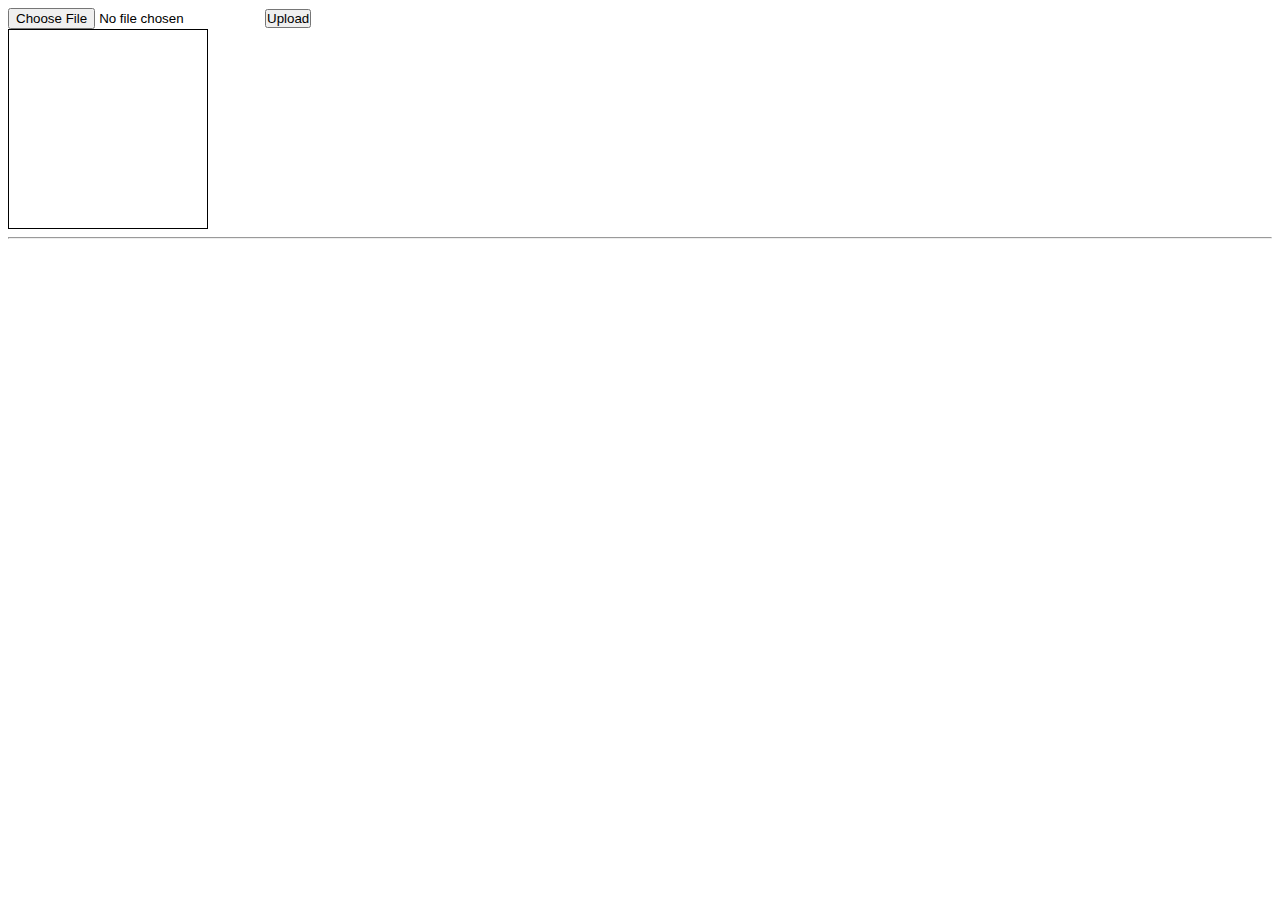
<file: kml.html>
<!DOCTYPE html>
<html lang="en">
    <head>
        <meta charset="UTF-8" />
        <meta http-equiv="X-UA-Compatible" content="IE=edge" />
        <meta name="viewport" content="width=device-width, initial-scale=1.0" />
        <title>Document</title>
        <style>
            * {
                box-sizing: border-box;
                padding: 0;
            }

            #droptarget.ondrop::after {
                content: "drag and drop";

                box-sizing: border-box;
                display: flex;
                justify-content: center;
                align-items: center;
                margin: 4px;
                background-color: pink;
                width: calc(100% - 8px);
                height: calc(100% - 8px);
                border: 2px dashed black;
            }
        </style>
        <script type="text/javascript" src="readfile.js" defer="defer"></script>
    </head>
    <body>
        <input
            type="file"
            id="fileUpload"
            onchange="readFile(uploadInput.files)"
        />

        <input
            type="button"
            id="upload"
            value="Upload"
            onclick="readFile(uploadInput.files)"
        />

        <div
            id="droptarget"
            style="width: 200px; height: 200px; border: 1px solid black"
        ></div>

        <hr />

        <div id="dvCSV"></div>
    </body>
</html>
</file>
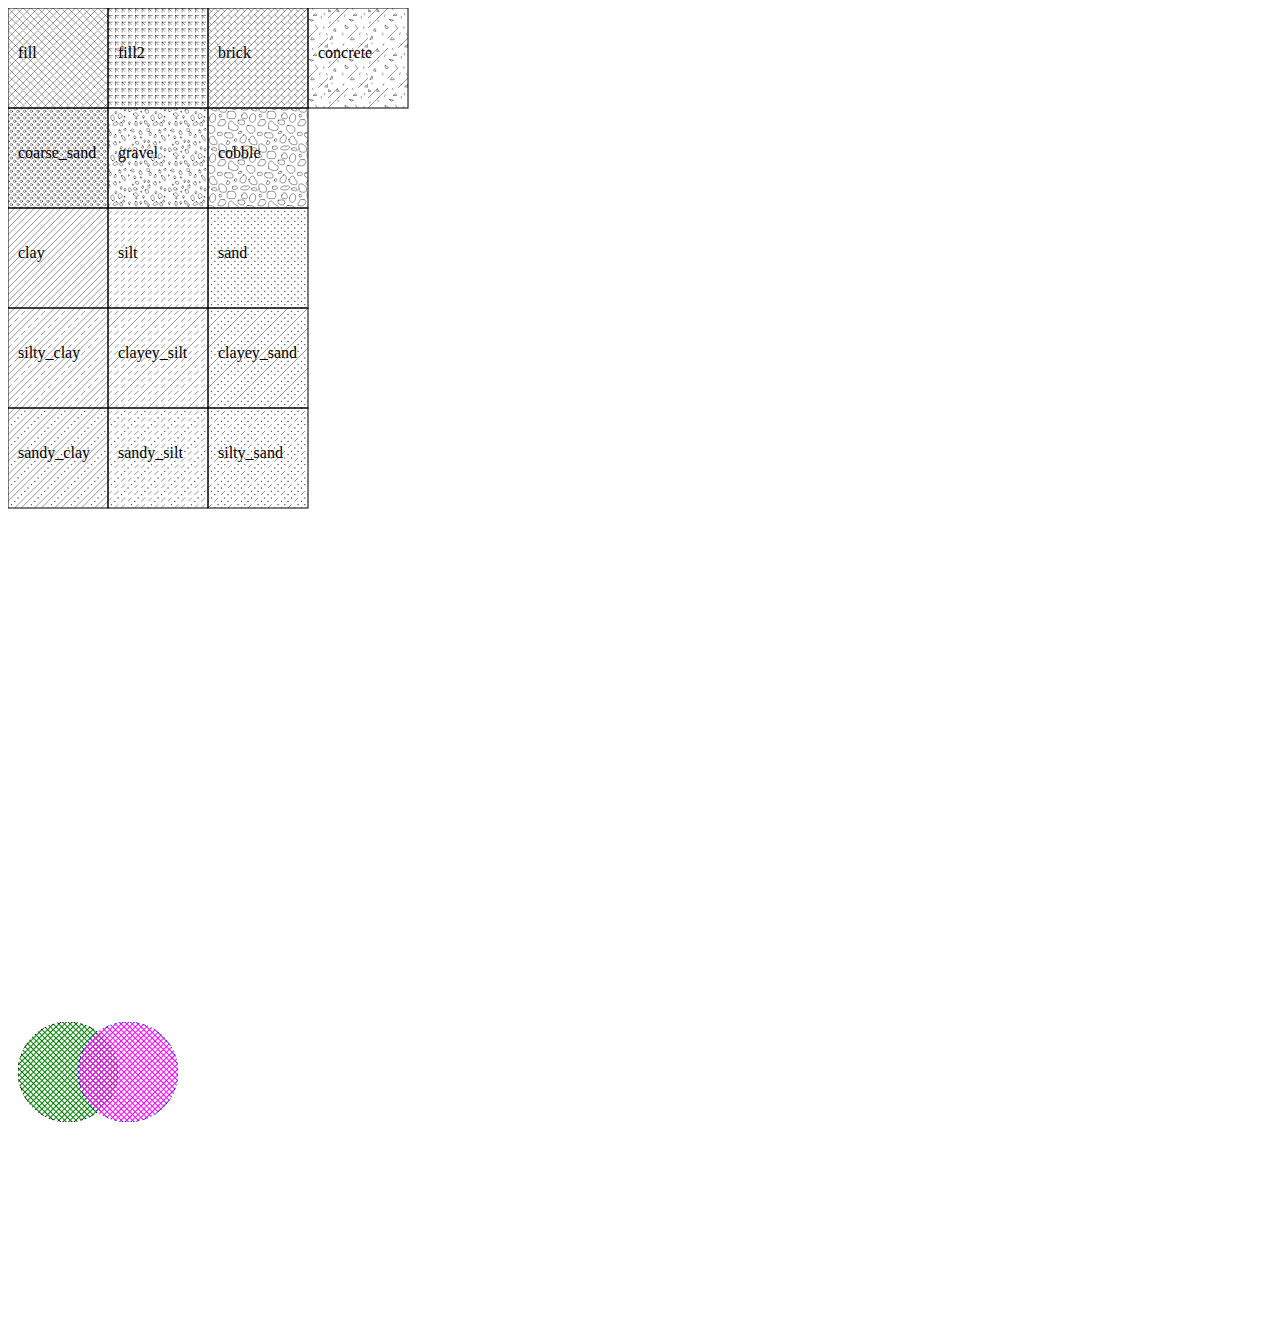
<file: svgPattern.html>
<!DOCTYPE html>
<html>
<body>

<svg width="1000" height="1000">
        <defs>
            <pattern id="fill" 
				x="0" y="0" width="15" height="15" 
				viewbox='0 0 20 20' patternUnits="userSpaceOnUse" 
				stroke-linecap="square" stroke-width="0.5" stroke="#000" fill='none' stroke-linejoin="round">
                <path d="M10,0L0,10L10,20L20,10Z M20,20L0,0 M20,0L0,20"/>
            </pattern>
            <pattern id="fill_2" 
				x="0" y="0" width="20" height="20" 
				viewbox='0 0 24 24' patternUnits="userSpaceOnUse" 
				stroke-linecap="square" stroke-width="0.5" stroke="#000" fill='none' stroke-linejoin="round">
                <path d=" M1,1l4,0M1,1l3,3M1,1l0,4 
				M1,9l4,0M1,9l3,3M1,9l0,4 
				M1,17l4,0M1,17l3,3M1,17l0,4
				M9,1l4,0M9,1l3,3M9,1l0,4 
				M9,9l4,0M9,9l3,3M9,9l0,4 
				M9,17l4,0M9,17l3,3M9,17l0,4
				M17,1l4,0M17,1l3,3M17,1l0,4 
				M17,9l4,0M17,9l3,3M17,9l0,4 
				M17,17l4,0M17,17l3,3M17,17l0,4"/>
            </pattern>
            <pattern id="brick" 
				x="0" y="0" width="20" height="20" 
				viewbox='0 0 24 24' patternUnits="userSpaceOnUse" 
				stroke-linecap="square" stroke-width="0.5" stroke="#000" fill='none' stroke-linejoin="round">
                <path d="M0,24L24,0M0,8L8,0M0,16L16,0M8,24L24,8M16,24L24,16M0,0l4,4M8,0l4,4M0,8l4,4M16,0l4,4M16,8l4,4M8,8l4,4M0,16l4,4M8,16l4,4M16,16l4,4"/>
            </pattern>
			<pattern id="clay" 
				x="0" y="0" width="20" height="20" 
				viewbox='0 0 24 24' patternUnits="userSpaceOnUse" 
				stroke-linecap="square" stroke-width="0.5" stroke="#000" fill='none' stroke-linejoin="round">
                <path d="M0,24L24,0M0,8L8,0M0,16L16,0M8,24L24,8M16,24L24,16"/>
 			</pattern>
			<pattern id="silty_clay" 
				x="0" y="0" width="20" height="20" 
				viewbox='0 0 24 24' patternUnits="userSpaceOnUse" 
				stroke-linecap="square" stroke-width="0.5" stroke="#000" fill='none' stroke-linejoin="round">
                <path d="M0,8L8,0 M0,16L16,0 M0,24L4,20 M8,16L12,12 M16,8L20,4 M8,24L24,8 M16,24L24,16"/>
 			</pattern>
			<pattern id="clayey_silt" 
				x="0" y="0" width="20" height="20" 
				viewbox='0 0 24 24' patternUnits="userSpaceOnUse" 
				stroke-linecap="square" stroke-width="0.5" stroke="#000" fill='none' stroke-linejoin="round">
                <path d="M0,8L4,4  M0,16L4,12 M8,8L12,4 M0,24L24,0 M8,24L12,20 M16,16L20,12 M16,24L20,20"/>
 			</pattern>
			<pattern id="silt" 
				x="0" y="0" width="20" height="20" 
				viewbox='0 0 24 24' patternUnits="userSpaceOnUse" 
				stroke-linecap="square" stroke-width="0.5" stroke="#000" fill='none' stroke-linejoin="round">
                <path d="M0,8L4,4 M0,16L4,12 M8,8L12,4 M0,24L4,20 M8,16L12,12 M16,8L20,4 M8,24L12,20 M16,16L20,12 M16,24L20,20"/>
 			</pattern>
			<pattern id="sandy_silt" 
				x="0" y="0" width="20" height="20" 
				viewbox='0 0 24 24' patternUnits="userSpaceOnUse" 
				stroke-linecap="square" stroke-width="0.5" stroke="#000" fill='none' stroke-linejoin="round">
				<path d="M0,8L4,4 M0,16L4,12 M8,8L12,4 M8,24L12,20 M16,16L20,12 M16,24L20,20"/>	
				<circle cx="0" cy="0" r="0.25"/>
				<circle cx="0" cy="24" r="0.25"/>
				<circle cx="4" cy="20" r="0.25"/>
				<circle cx="8" cy="16" r="0.25"/>
				<circle cx="12" cy="12" r="0.25"/>
				<circle cx="16" cy="8" r="0.25"/>
				<circle cx="20" cy="4" r="0.25"/>
				<circle cx="24" cy="0" r="0.25"/>
				<circle cx="24" cy="24" r="0.25"/>
			</pattern>
			<pattern id="silty_sand" 
				x="0" y="0" width="20" height="20" 
				viewbox='0 0 24 24' patternUnits="userSpaceOnUse" 
				stroke-linecap="square" stroke-width="0.5" stroke="#000" fill='none' stroke-linejoin="round">
				<path d="M0,24L4,20 M8,16L12,12 M16,8L20,4"/>
				<circle cx="0" cy="8" r="0.25"/>
				<circle cx="0" cy="16" r="0.25"/>
				<circle cx="4" cy="4" r="0.25"/>
				<circle cx="4" cy="12" r="0.25"/>
				<circle cx="8" cy="0" r="0.25"/>
				<circle cx="8" cy="8" r="0.25"/>
				<circle cx="8" cy="24" r="0.25"/>
				<circle cx="12" cy="4" r="0.25"/>
				<circle cx="12" cy="20" r="0.25"/>
				<circle cx="16" cy="0" r="0.25"/>
				<circle cx="16" cy="16" r="0.25"/>
				<circle cx="16" cy="24" r="0.25"/>
				<circle cx="20" cy="12" r="0.25"/>
				<circle cx="20" cy="20" r="0.25"/>
				<circle cx="24" cy="8" r="0.25"/>
				<circle cx="24" cy="16" r="0.25"/>
			</pattern>
			<pattern id="coarse_sand" 
				x="0" y="0" width="20" height="20" 
				viewbox='0 0 24 24' patternUnits="userSpaceOnUse" 
				stroke-linecap="square" stroke-width="0.5" stroke="#000" fill='none' stroke-linejoin="round">
				<circle cx="0" cy="0" r="1.5"/>
				<circle cx="0" cy="8" r="1.5"/>
				<circle cx="0" cy="16" r="1.5"/>
				<circle cx="0" cy="24" r="1.5"/>
				<circle cx="4" cy="4" r="1.5"/>
				<circle cx="4" cy="12" r="1.5"/>
				<circle cx="4" cy="20" r="1.5"/>
				<circle cx="8" cy="0" r="1.5"/>
				<circle cx="8" cy="8" r="1.5"/>
				<circle cx="8" cy="16" r="1.5"/>
				<circle cx="8" cy="24" r="1.5"/>
				<circle cx="12" cy="4" r="1.5"/>
				<circle cx="12" cy="12" r="1.5"/>
				<circle cx="12" cy="20" r="1.5"/>
				<circle cx="16" cy="0" r="1.5"/>
				<circle cx="16" cy="8" r="1.5"/>
				<circle cx="16" cy="16" r="1.5"/>
				<circle cx="16" cy="24" r="1.5"/>
				<circle cx="20" cy="4" r="1.5"/>
				<circle cx="20" cy="12" r="1.5"/>
				<circle cx="20" cy="20" r="1.5"/>
				<circle cx="24" cy="0" r="1.5"/>
				<circle cx="24" cy="8" r="1.5"/>
				<circle cx="24" cy="16" r="1.5"/>
				<circle cx="24" cy="24" r="1.5"/>
			</pattern>
            <pattern id="sand" 
				x="0" y="0" width="20" height="20" 
				viewbox='0 0 24 24' patternUnits="userSpaceOnUse" 
				stroke-linecap="square" stroke-width="0.5" stroke="#000" fill='none' stroke-linejoin="round">
				<circle cx="0" cy="0" r="0.25"/>
				<circle cx="0" cy="8" r="0.25"/>
				<circle cx="0" cy="16" r="0.25"/>
				<circle cx="0" cy="24" r="0.25"/>
				<circle cx="4" cy="4" r="0.25"/>
				<circle cx="4" cy="12" r="0.25"/>
				<circle cx="4" cy="20" r="0.25"/>
				<circle cx="8" cy="0" r="0.25"/>
				<circle cx="8" cy="8" r="0.25"/>
				<circle cx="8" cy="16" r="0.25"/>
				<circle cx="8" cy="24" r="0.25"/>
				<circle cx="12" cy="4" r="0.25"/>
				<circle cx="12" cy="12" r="0.25"/>
				<circle cx="12" cy="20" r="0.25"/>
				<circle cx="16" cy="0" r="0.25"/>
				<circle cx="16" cy="8" r="0.25"/>
				<circle cx="16" cy="16" r="0.25"/>
				<circle cx="16" cy="24" r="0.25"/>
				<circle cx="20" cy="4" r="0.25"/>
				<circle cx="20" cy="12" r="0.25"/>
				<circle cx="20" cy="20" r="0.25"/>
				<circle cx="24" cy="0" r="0.25"/>
				<circle cx="24" cy="8" r="0.25"/>
				<circle cx="24" cy="16" r="0.25"/>
				<circle cx="24" cy="24" r="0.25"/>
			</pattern>
			<pattern id="sandy_clay" 
				x="0" y="0" width="20" height="20" 
				viewbox='0 0 24 24' patternUnits="userSpaceOnUse" 
				stroke-linecap="square" stroke-width="0.5" stroke="#000" fill='none' stroke-linejoin="round">
                <path d="M0,8L8,0 M0,16L16,0 M8,24L24,8 M16,24L24,16"></path>	
				<circle cx="0" cy="0" r="0.25"/>
				<circle cx="0" cy="24" r="0.25"/>
				<circle cx="4" cy="20" r="0.25"/>
				<circle cx="8" cy="16" r="0.25"/>
				<circle cx="12" cy="12" r="0.25"/>
				<circle cx="16" cy="8" r="0.25"/>
				<circle cx="20" cy="4" r="0.25"/>
				<circle cx="24" cy="0" r="0.25"/>
				<circle cx="24" cy="24" r="0.25"/>
			</pattern>
			<pattern id="clayey_sand" 
				x="0" y="0" width="20" height="20" 
				viewbox='0 0 24 24' patternUnits="userSpaceOnUse" 
				stroke-linecap="square" stroke-width="0.5" stroke="#000" fill='none' stroke-linejoin="round">
                <path d="M0,24L24,0"/>
				<circle cx="0" cy="8" r="0.25" />
				<circle cx="0" cy="16" r="0.25"/>
				<circle cx="4" cy="4" r="0.25" />
				<circle cx="4" cy="12" r="0.25" />
				<circle cx="8" cy="0" r="0.25" />
				<circle cx="8" cy="8" r="0.25" />
				<circle cx="8" cy="24" r="0.25" />
				<circle cx="12" cy="4" r="0.25" />
				<circle cx="12" cy="20" r="0.25" />
				<circle cx="16" cy="0" r="0.25" />
				<circle cx="16" cy="16" r="0.25" />
				<circle cx="16" cy="24" r="0.25" />
				<circle cx="20" cy="12" r="0.25" />
				<circle cx="20" cy="20" r="0.25" />
				<circle cx="24" cy="8" r="0.25" />
				<circle cx="24" cy="16" r="0.25" />
			</pattern>
			<pattern id="gravel" 
				x="0" y="0" width="40" height="40" 
				viewbox='0 0 50 50' patternUnits="userSpaceOnUse" 
				stroke-linecap="square" stroke-width="0.5" stroke="#000" fill='none' stroke-linejoin="round">
				<path d="m42.01,9.79c-0.30,3.02 4.37,8.17 4.57,5.74c0.30,-3.62 -4.27,-8.76 -4.57,-5.74z"/>
				<path d="m9.43,41.70c-1.91,1.69 -0.47,7.26 1.28,5.71c1.91,-1.69 0.63,-7.40 -1.28,-5.71z"/>
				<path d="m6.86,32.90c0,3.92 7.01,2.71 6.40,0.90c-0.78,-2.31 -6.40,-4.83 -6.40,-0.90z"/>
				<path d="m39.02,38.12c2.74,0.60 5.49,-3.62 2.13,-5.74c-3.35,-2.11 -4.79,5.15 -2.13,5.74z"/>
				<path d="m35.65,42.18c-1.52,-0.90 -5.86,3.14 -3.66,4.23c1.83,0.91 9.44,-0.79 3.66,-4.23z"/>
				<path d="m15.23,3.42c-2.74,0.30 -1.39,5.70 1.22,4.83c1.83,-0.60 1.52,-5.13 -1.22,-4.83z"/>
				<path d="m9.46,17.49c-1.83,2.41 3.28,3.76 3.96,2.41c1.22,-2.41 -2.13,-4.83 -3.96,-2.41z"/>
				<path d="m8.31,13.56c1.70,0.42 2.34,-2.11 0.64,-3.38c-1.71,-1.26 -3.06,2.78 -0.64,3.38z"/>
				<path d="m26.51,4.19c1.83,-3.02 -1.52,-5.13 -2.74,-3.32c-1.22,1.81 1.39,5.55 2.74,3.32z"/>
				<path d="m20.72,41.36c-1.22,1.81 1.39,5.55 2.74,3.32c1.83,-3.02 -1.52,-5.13 -2.74,-3.32z"/>
				<path d="m11.31,26.31c-0.98,-3.38 -4.83,-2.38 -4.32,-0.26c0.51,2.11 5.05,2.76 4.32,0.26z"/>
				<path d="m3.39,3.14c0.51,2.11 5.05,2.76 4.32,0.26c-0.99,-3.38 -4.84,-2.38 -4.32,-0.26z"/>
				<path d="m21.63,27.46c-1.22,3.32 2.74,5.13 3.66,3.92c1.94,-2.57 -2.44,-7.25 -3.66,-3.92z"/>
				<path d="m30.66,40.75c4.27,2.11 1.83,-7.55 -0.30,-6.94c-2.13,0.60 -2.98,5.31 0.30,6.94z"/>
				<path d="m45.42,35.44c-0.97,0 -0.07,2.28 0.73,1.69c0.97,-0.72 0.24,-1.69 -0.73,-1.69z"/>
				<path d="m16.32,29.09c-0.97,0 -0.07,2.29 0.73,1.69c0.97,-0.72 0.24,-1.69 -0.73,-1.69z"/>
				<path d="m6.28,21.50c0.97,-0.72 0.24,-1.69 -0.73,-1.69s-0.07,2.28 0.73,1.69z"/>
				<path d="m1.19,9.93c0.97,-0.72 0.24,-1.69 -0.73,-1.69s-0.07,2.29 0.73,1.69z"/>
				<path d="m16.02,11.26c-0.97,0 -0.07,2.28 0.73,1.69c0.97,-0.72 0.24,-1.69 -0.73,-1.69z"/>
				<path d="m39.94,18.39c0.97,-0.72 0.24,-1.69 -0.73,-1.69c-0.97,0 -0.07,2.28 0.73,1.69z"/>
				<path d="m41.56,43.11c-2.13,-0.90 -2.98,3.74 -0.30,4.23c3.35,0.60 2.44,-3.32 0.30,-4.23z"/>
				<path d="m33.98,17.11c-2.13,-0.90 -2.98,3.74 -0.30,4.23c3.35,0.60 2.44,-3.32 0.30,-4.23z"/>
				<path d="m34.44,8.12c-2.13,-1.20 -2.84,4.23 -0.91,4.23c1.52,0 3.05,-3.02 0.91,-4.23z"/>
				<path d="m26.82,21.11c-2.13,-1.20 -2.84,4.23 -0.91,4.23c1.52,0 3.05,-3.02 0.91,-4.23z"/>
				<path d="m28.34,5.40c-2.13,-1.20 -2.84,4.23 -0.91,4.23c1.52,0 3.05,-3.02 0.91,-4.23z"/>
				<path d="m39.30,2.55c-3.05,0.60 -0.30,4.23 1.52,3.92c0,0 1.52,-4.53 -1.52,-3.92z"/>
				<path d="m34.75,31.99c1.52,0 2.13,-2.41 0.61,-3.02s-2.54,3.02 -0.61,3.02z"/>
				<path d="m19.19,37.43c1.52,0 2.13,-2.41 0.61,-3.02c-1.52,-0.60 -2.54,3.02 -0.61,3.02z"/>
				<path d="m44.82,40.15c-1.52,-0.60 -2.53,3.02 -0.61,3.02c1.52,0 2.13,-2.41 0.61,-3.02z"/>
				<path d="m18.72,22.49c-1.52,-0.60 -2.53,3.02 -0.61,3.02c1.52,0 2.13,-2.41 0.61,-3.02z"/>
				<path d="m20.72,17.79c1.52,0 2.13,-2.41 0.61,-3.02c-1.52,-0.60 -2.54,3.02 -0.61,3.02z"/>
				<path d="m15.84,44.98c1.52,0 2.13,-2.41 0.61,-3.02c-1.52,-0.60 -2.54,3.02 -0.61,3.02z"/>
				<path d="m25.46,47.84c1.52,0 2.13,-2.41 0.61,-3.02c-1.52,-0.60 -2.54,3.02 -0.61,3.02z"/>
				<path d="m26.21,15.67c-1.52,-0.60 -2.54,3.02 -0.61,3.02c1.52,0 2.13,-2.41 0.61,-3.02z"/>
				<path d="m46.66,0.23c-1.52,-0.60 -2.53,3.02 -0.61,3.02c1.52,0 2.13,-2.41 0.61,-3.02z"/>
				<path d="m1.50,45.29c1.52,0 2.13,-2.41 0.61,-3.02c-1.52,-0.60 -2.54,3.02 -0.61,3.02z"/>
				<path d="m46.05,28.36c1.52,0 2.13,-2.41 0.61,-3.02c-1.52,-0.60 -2.54,3.02 -0.61,3.02z"/>
				<path d="m1.56,29.42c1.35,0.16 3.46,-1.01 2.54,-2.51c-3.83,-6.24 -4.72,2.26 -2.54,2.51z"/>
				<path d="m10.12,37.18c-0.97,0 -0.07,2.29 0.73,1.69c0.97,-0.72 0.24,-1.69 -0.73,-1.69z"/>
				<path d="m41.23,26.17c1.52,0 2.13,-2.41 0.61,-3.02c-1.52,-0.60 -2.54,3.02 -0.61,3.02z"/>
			</pattern>
			<pattern id="cobble" 
				x="0" y="0" width="40" height="40" 
				viewbox='0 0 48 48' patternUnits="userSpaceOnUse" 
				stroke-linecap="square" stroke-width="0.5" stroke="#000" fill='none' stroke-linejoin="round">
				<path d="m11.82,6.05a2.68,2.68 0 0 0 -0.35,1.68a1.68,1.68 0 0 0 0.32,1.07a1.83,1.83 0 0 0 1.38,0.41a6.62,6.62 0 0 0 2.34,-0.28a2.65,2.65 0 0 0 1.68,-1.56a1.68,1.68 0 0 0 -0.76,-2.03c-1.10,-0.50 -3.87,-0.35 -4.62,0.70l-0.00,-0.00z"/>
				<path d="m29.69,22.62a2.68,2.68 0 0 0 -0.31,1.68a1.71,1.71 0 0 0 0.32,1.07a1.83,1.83 0 0 0 1.38,0.41a6.66,6.66 0 0 0 2.35,-0.28a2.66,2.66 0 0 0 1.68,-1.56a1.68,1.68 0 0 0 -0.76,-2.03c-1.13,-0.50 -3.90,-0.35 -4.65,0.70l-0.00,-0.00z"/>
				<path d="m23.42,15.61a3.48,3.48 0 0 0 -1.41,3.06a1.30,1.30 0 0 0 0.40,0.95a1.42,1.42 0 0 0 0.95,0.23a3.33,3.33 0 0 0 2.42,-0.98a1.98,1.98 0 0 0 0.18,-2.47c-0.58,-0.72 -1.61,-0.79 -2.55,-0.79l0,0.00z"/>
				<path d="m1.93,36.30c-0.13,1.76 0.11,3.89 1.70,4.72a3.24,3.20 0 0 0 3.49,-0.55a6.03,5.95 0 0 0 1.79,-3.18a6.60,6.51 0 0 0 -0.21,-4.38c-2.59,-5.27 -6.50,-0.04 -6.77,3.39l0.00,0.00z"/>
				<path d="m31.62,14.60c-0.05,0.62 0.04,1.38 0.70,1.68a1.35,1.13 0 0 0 1.45,-0.19a2.55,2.15 0 0 0 0.74,-1.13a2.77,2.33 0 0 0 -0.09,-1.55c-1.07,-1.89 -2.70,-0.01 -2.81,1.20z"/>
				<path d="m15.00,38.17a21.17,15.06 0 0 0 -1.43,2.32a7.16,5.09 0 0 0 -1.55,4.62a7.02,4.99 0 0 0 8.58,-1.68a6.79,4.83 0 0 0 -1.59,-6.03l0.23,0.15z"/>
				<path d="m42.64,21.52a6.38,3.26 0 0 0 -3.37,3.13a3.79,1.94 0 0 0 0.51,1.01a4.78,2.44 0 0 0 5.32,0.66a7.17,3.67 0 0 0 5.39,-2.57a4.33,2.22 0 0 0 -4.84,-2.36l0.00,0.12z"/>
				<path d="m42.78,8.30a13.80,10.28 0 0 0 -4.23,5.53c-0.41,1.49 -0.10,3.39 1.78,3.99a3.57,2.66 0 0 0 3.80,-0.71a7.04,5.25 0 0 0 1.55,-2.81a15.67,11.68 0 0 0 0,-3.73a4.48,3.34 0 0 0 -0.82,-1.54c-0.44,-0.41 -1.43,-0.97 -2.09,-0.71l0.00,0.00z"/>
				<path d="m36.38,38.83a2.89,2.90 0 0 0 0.44,3.93a7.01,7.05 0 0 0 3.90,1.49a3.73,3.75 0 0 0 1.54,0a2.77,2.79 0 0 0 1.71,-2.53a8.59,8.64 0 0 0 -0.66,-3.18a15.91,16.02 0 0 0 -6.95,0.29l-0.00,0z"/>
				<path d="m14.03,31.64a1.82,1.82 0 0 0 -0.71,2.63a1.78,1.78 0 0 0 2.71,0.04a1.78,1.78 0 0 0 -0.16,-2.31a2.03,2.03 0 0 0 -2.04,-0.34"/>
				<path d="m21.37,5.90a2.47,2.47 0 0 0 -0.86,0.09a1.65,1.65 0 0 0 -1.00,1.46a3.57,3.57 0 0 0 0.46,1.78a5.05,5.05 0 0 0 1.96,2.19a6.19,6.19 0 0 0 2.52,0.59a24.09,24.09 0 0 0 3.40,0.04a2.84,2.84 0 0 0 1.75,-0.52a2.00,2.00 0 0 0 0.59,-1.53a4.76,4.76 0 0 0 -0.40,-1.63c-0.39,-1.01 -0.97,-2.06 -1.98,-2.45a4.51,4.51 0 0 0 -1.54,-0.21c-1.65,0 -3.25,0.17 -4.89,0.17l0,0.00z"/>
				<path d="m13.31,25.44a4.63,4.20 0 0 0 0.33,1.74a3.85,3.49 0 0 0 2.36,1.59a8.66,7.85 0 0 0 4.22,0.24a2.10,1.90 0 0 0 0.91,-0.32a1.98,1.79 0 0 0 0.54,-0.71a6.41,5.80 0 0 0 -0.18,-5.45a8.35,7.56 0 0 0 -2.60,-2.18a8.60,7.79 0 0 0 -3.23,-1.31c-3.81,-0.61 -2.44,4.17 -2.35,6.40l0,0.00z"/>
				<path d="m40.73,32.75a5.41,5.41 0 0 0 -0.44,2.32a1.45,1.45 0 0 0 0.59,1.19a1.85,1.85 0 0 0 0.73,0.16l4.04,0.45a1.13,1.13 0 0 0 0.69,-0.05a0.94,0.94 0 0 0 0.36,-0.38a3.05,3.05 0 0 0 0.44,-2.01a6.16,6.16 0 0 0 -0.45,-1.51l-0.71,-1.78a2.19,2.19 0 0 0 -0.46,-0.81a2.06,2.06 0 0 0 -1.07,-0.45c-2.38,-0.47 -2.96,0.88 -3.72,2.87l0.00,0z"/>
				<path d="m25.24,48.20c1.22,1.61 3.41,2.04 5.39,2.35a8.36,8.57 0 0 0 2.86,0.10a3.71,3.80 0 0 0 2.71,-2.10a2.89,2.96 0 0 0 -0.65,-3.31c-1.06,-0.93 -2.75,-0.86 -3.76,-1.88c-1.49,-1.53 -2.78,-5.31 -5.60,-3.07c-1.93,1.44 -2.35,6.12 -0.94,7.92l-0.00,0.00z"/>
				<path d="m4.61,25.48a1.44,1.44 0 0 0 1.12,1.38a6.94,6.94 0 0 0 1.11,0c0.88,0.04 1.67,0.59 2.50,0.86a0.94,0.94 0 0 0 0.54,0.06c1.45,-0.39 0.20,-3.57 -0.83,-4.01c-1.33,-0.51 -4.43,-0.19 -4.45,1.69l-0.00,0.00z"/>
				<path d="m24.28,28.41a4.20,4.20 0 0 0 -0.95,1.62a5.95,5.95 0 0 0 -0.42,4.35a3.26,3.26 0 0 0 0.69,1.33c0.84,0.89 2.21,0.94 3.43,0.94l2.97,0a4.12,4.12 0 0 0 1.84,-0.29a2.62,2.62 0 0 0 1.05,-1.01a5.51,5.51 0 0 0 0.50,-3.67c-0.30,-2.00 -1.39,-3.57 -3.52,-3.67c-1.74,-0.09 -4.01,-0.49 -5.48,0.66l0.00,-0.12z"/>
				<path d="m48.11,45.02a1.97,1.97 0 0 0 -1.03,0.12a1.85,1.85 0 0 0 -0.78,1.19a4.85,4.85 0 0 0 -0.25,2.28a5.52,5.52 0 0 0 0.59,1.53a9.58,9.58 0 0 0 2.61,3.36a4.33,4.33 0 0 0 4.07,0.74a5.21,5.21 0 0 0 2.38,-2.34a5.36,5.36 0 0 0 0.59,-1.43a4.10,4.10 0 0 0 -1.07,-3.57c-1.90,-2.12 -4.52,-1.72 -7.11,-1.88l0.00,-0.00z"/>
				<path d="m1.06,14.00a5.44,5.44 0 0 0 2.41,4.85a7.87,7.87 0 0 0 5.44,1.19a2.24,2.24 0 0 0 1.78,-0.88a2.43,2.43 0 0 0 0.23,-1.19c0,-1.13 -0.12,-2.38 -0.98,-3.13c-0.52,-0.44 -1.26,-0.63 -1.64,-1.19c-0.52,-0.79 -0.09,-1.91 -0.54,-2.75c-1.73,-3.21 -6.47,0.84 -6.69,3.10z"/>
				<path d="m38.84,3.98a4.76,4.76 0 0 0 -2.83,1.72c-0.14,0.19 -0.28,0.46 -0.14,0.66a0.59,0.59 0 0 0 0.29,0.17c1.31,0.41 2.74,-0.09 3.93,-0.79c0.50,-0.29 1.06,-0.81 0.88,-1.37a0.95,0.95 0 0 0 -0.75,-0.59a5.44,5.44 0 0 0 -1.37,0.19"/>
				<path d="m0.19,45.02a1.97,1.97 0 0 0 -1.03,0.12a1.85,1.85 0 0 0 -0.78,1.19a4.85,4.85 0 0 0 -0.25,2.28a5.52,5.52 0 0 0 0.59,1.53a9.58,9.58 0 0 0 2.61,3.36a4.33,4.33 0 0 0 4.07,0.74a5.21,5.21 0 0 0 2.38,-2.34a5.36,5.36 0 0 0 0.59,-1.43a4.10,4.10 0 0 0 -1.07,-3.57c-1.90,-2.12 -4.52,-1.72 -7.11,-1.88z"/>
				<path d="m0.02,-2.97a1.97,1.97 0 0 0 -1.03,0.12a1.85,1.85 0 0 0 -0.78,1.19a4.85,4.85 0 0 0 -0.25,2.28a5.52,5.52 0 0 0 0.59,1.53a9.58,9.58 0 0 0 2.61,3.36a4.33,4.33 0 0 0 4.07,0.74a5.21,5.21 0 0 0 2.38,-2.34a5.36,5.36 0 0 0 0.59,-1.43a4.10,4.10 0 0 0 -1.07,-3.57c-1.90,-2.12 -4.52,-1.72 -7.11,-1.88z"/>
				<path d="m48.11,-2.97a1.97,1.97 0 0 0 -1.03,0.12a1.85,1.85 0 0 0 -0.78,1.19a4.85,4.85 0 0 0 -0.25,2.28a5.52,5.52 0 0 0 0.59,1.53a9.58,9.58 0 0 0 2.61,3.36a4.33,4.33 0 0 0 4.07,0.74a5.21,5.21 0 0 0 2.38,-2.34a5.36,5.36 0 0 0 0.59,-1.43a4.10,4.10 0 0 0 -1.07,-3.57c-1.90,-2.12 -4.52,-1.72 -7.11,-1.88z"/>
				<path d="m-5.60,21.14a6.38,3.26 0 0 0 -3.37,3.13a3.79,1.94 0 0 0 0.51,1.01a4.78,2.44 0 0 0 5.32,0.66a7.17,3.67 0 0 0 5.39,-2.57a4.33,2.22 0 0 0 -4.84,-2.36l0.00,0.12z"/>
				<path d="m25.13,0.62c1.22,1.61 3.41,2.04 5.39,2.35a8.36,8.57 0 0 0 2.86,0.10a3.71,3.80 0 0 0 2.71,-2.10a2.89,2.96 0 0 0 -0.65,-3.31c-1.06,-0.93 -2.75,-0.86 -3.76,-1.88c-1.49,-1.53 -2.78,-5.31 -5.60,-3.07c-1.93,1.44 -2.35,6.12 -0.94,7.92l-0.00,0.00z"/>
            </pattern>
			<pattern id="concrete" 
				x="0" y="0" width="40" height="40" 
				viewbox='0 0 48 48' patternUnits="userSpaceOnUse" 
				stroke-linecap="square" stroke-width="0.5" stroke="#000" fill='none' stroke-linejoin="round">
				<path path d="	M0,12L12,0 M24,0L0,24 M48,36L36,48 M24,36L36,24
								M47,47l-3,-0.5l3,-2.5z 
								M31,38l-4,0.2l1.5,-2.5z 
								M30,15l-2,0.8l-2.5,-2z
								M34,9l-4,0.1l2.5,-2z
								M3,4l-2.5,0.5l0.1,-2z
								M13,4l-2.5,0l0.5,-2z
								M9,28l-2.5,-1l1.4,-2z
								M5,37l-2.5,1l2,-4z
								M24,24l-2.5,1l-1,-4z
								M5,42l-0.5,1
								M18,45l1,-2
								M40,44l-1,-1
								M12,16l0,-1.5
								M18,32l-0.5,-1.5
								M38,32l0.5,-2
								M47,32l-0.5,-1
								M43,24l0,-1.5
								M40,12l0,-1.5
								M44,8l-0.5,-1.5
								M30,2l-0.5,-1.5
								M20,10l0.5,-1.5
								M2,18l0.5,-1.5
								M35,24l-2,-3.5"/>
            </pattern>






			
		</defs>

		<rect x="0" y="0" height="100" width="100" style="fill: url(#fill)" stroke="#000"></rect>
		<text x="10" y="50">fill</text>

        <rect x="100" y="0" height="100" width="100" style="fill: url(#fill_2)" stroke="#000"></rect>
		<text x="110" y="50">fill2</text>

        <rect x="0" y="100" height="100" width="100" style="fill: url(#coarse_sand)" stroke="#000"></rect>
		<text x="10" y="150">coarse_sand</text>

        <rect x="100" y="100" height="100" width="100" style="fill: url(#gravel)" stroke="#000"></rect>
		<text x="110" y="150">gravel</text>

        <rect x="200" y="100" height="100" width="100" style="fill: url(#cobble)" stroke="#000"></rect>
		<text x="210" y="150">cobble</text>

        <rect x="200" y="0" height="100" width="100" style="fill: url(#brick)" stroke="#000"></rect>
		<text x="210" y="50">brick</text>

		<rect x="300" y="0" height="100" width="100" style="fill: url(#concrete)" stroke="#000"></rect>
		<text x="310" y="50">concrete</text>

		<rect x="0" y="200" height="100" width="100" style="fill: url(#clay)" stroke="#000"></rect>
		<text x="10" y="250">clay</text>
	
		<rect x="100" y="200" height="100" width="100" style="fill: url(#silt)" stroke="#000"></rect>
		<text x="110" y="250">silt</text>
	
		<rect x="200" y="200" height="100" width="100" style="fill: url(#sand)" stroke="#000"></rect>
		<text x="210" y="250">sand</text>
	
		<rect x="0" y="300" height="100" width="100" style="fill: url(#silty_clay)" stroke="#000"></rect>
		<text x="10" y="350">silty_clay</text>
	
		<rect x="100" y="300" height="100" width="100" style="fill: url(#clayey_silt)" stroke="#000"></rect>
		<text x="110" y="350">clayey_silt</text>

		<rect x="200" y="400" height="100" width="100" style="fill: url(#silty_sand)" stroke="#000"></rect>
		<text x="210" y="450">silty_sand</text>
	
		<rect x="100" y="400" height="100" width="100" style="fill: url(#sandy_silt)" stroke="#000"></rect>
		<text x="110" y="450">sandy_silt</text>
			
		<rect x="0" y="400" height="100" width="100" style="fill: url(#sandy_clay)" stroke="#000"></rect>
		<text x="10" y="450">sandy_clay</text>
		
		<rect x="200" y="300" height="100" width="100" style="fill: url(#clayey_sand)" stroke="#000"></rect>
		<text x="210" y="350">clayey_sand</text>
    </svg>
    
	<svg width="300" height="300" viewBox="0 0 300 300"
    xmlns="http://www.w3.org/2000/svg">
  <defs>  
    <pattern id="checked" width="2" height="2" stroke="white" stroke-linecap="square" stroke-width="1" patternTransform="rotate(45) scale(2)"
        patternUnits="userSpaceOnUse">
      <line x1="0" y1="0" x2="0" y2="2"></line>
      <line x1="0" y1="0" x2="2" y2="0"></line>
    </pattern>
    <mask id="checked-mask" x="0" y="0" width="1" height="1" >
      <rect x="0" y="0" width="1000" height="1000" fill="url(#checked)" />
    </mask>
  </defs>  
  <circle cx="60" cy="60" r="50" stroke="#000" mask="url(#checked-mask)" fill="green" />
  <circle cx="120" cy="60" r="50" stroke="blue" mask="url(#checked-mask)" fill="magenta" />
</svg>
</body>
</html>



<!-- <path d="m42.01429,9.79203c-0.30504,3.02166 4.3724,8.17058 4.57577,5.74115c0.30504,-3.62599 -4.27073,-8.76281 -4.57577,-5.74115z"/>
<path d="m9.43537,41.70116c-1.9198,1.69213 -0.47994,7.26408 1.28122,5.71295c1.9198,-1.69616 0.63858,-7.40508 -1.28122,-5.71295z"/>
<path d="m6.86075,32.90208c0,3.92816 7.01619,2.71949 6.40608,0.9065c-0.78093,-2.31259 -6.40608,-4.83466 -6.40608,-0.9065z"/>
<path d="m39.02538,38.12592c2.74546,0.60433 5.49093,-3.62599 2.13535,-5.74115c-3.35558,-2.11516 -4.79947,5.15295 -2.13535,5.74115z"/>
<path d="m35.65946,42.18042c-1.52527,-0.9065 -5.86105,3.14253 -3.66062,4.23032c1.83031,0.91053 9.44032,-0.7937 3.66062,-4.23032z"/>
<path d="m15.23136,3.42275c-2.74546,0.30217 -1.39916,5.70086 1.2202,4.83466c1.83031,-0.60433 1.52527,-5.13682 -1.2202,-4.83466z"/>
<path d="m9.46792,17.49162c-1.83031,2.41733 3.28235,3.76699 3.96566,2.41733c1.2202,-2.41733 -2.13535,-4.83466 -3.96566,-2.41733z"/>
<path d="m8.315,13.56346c1.70829,0.42303 2.34687,-2.11516 0.64264,-3.38426c-1.71235,-1.2691 -3.0668,2.78396 -0.64264,3.38426z"/>
<path d="m26.51826,4.19628c1.83031,-3.02166 -1.52527,-5.13682 -2.74546,-3.32383c-1.2202,1.813 1.3951,5.55179 2.74546,3.32383z"/>
<path d="m20.72229,41.36273c-1.2202,1.813 1.3951,5.55179 2.74546,3.32383c1.83031,-3.02166 -1.52527,-5.13682 -2.74546,-3.32383z"/>
<path d="m11.31856,26.31083c-0.98836,-3.38426 -4.83608,-2.38913 -4.32767,-0.26993c0.5125,2.11919 5.0598,2.76382 4.32767,0.26993z"/>
<path d="m3.39941,3.14072c0.5125,2.11919 5.05572,2.76382 4.32767,0.26993c-0.99244,-3.38426 -4.84014,-2.38913 -4.32767,-0.26993z"/>
<path d="m21.63745,27.46309c-1.2202,3.32383 2.74546,5.13682 3.66062,3.92816c1.94419,-2.57043 -2.44042,-7.25198 -3.66062,-3.92816z"/>
<path d="m30.66697,40.7584c4.27073,2.11516 1.83031,-7.55415 -0.30504,-6.94982c-2.13535,0.60433 -2.98951,5.31812 0.30504,6.94982z"/>
<path d="m45.42497,35.44028c-0.97615,0 -0.0732,2.2884 0.73213,1.69213c0.97615,-0.7252 0.24404,-1.69213 -0.73213,-1.69213z"/>
<path d="m16.32954,29.09479c-0.97615,0 -0.0732,2.29243 0.73213,1.69213c0.97615,-0.7252 0.24404,-1.69213 -0.73213,-1.69213z"/>
<path d="m6.28316,21.50437c0.97615,-0.7252 0.24404,-1.69213 -0.73213,-1.69213s-0.0732,2.2884 0.73213,1.69213z"/>
<path d="m1.19898,9.93744c0.97615,-0.7252 0.24404,-1.69213 -0.73213,-1.69213s-0.0732,2.29243 0.73213,1.69213z"/>
<path d="m16.0245,11.26699c-0.97615,0 -0.0732,2.2884 0.73213,1.69213c0.97615,-0.7252 0.24404,-1.69213 -0.73213,-1.69213z"/>
<path d="m39.94053,18.39811c0.97615,-0.7252 0.24404,-1.69213 -0.73213,-1.69213c-0.97615,0 -0.0732,2.2884 0.73213,1.69213z"/>
<path d="m41.56747,43.11678c-2.13535,-0.9065 -2.98951,3.74686 -0.30504,4.23032c3.35558,0.60433 2.44042,-3.32383 0.30504,-4.23032z"/>
<path d="m33.98562,17.11678c-2.13535,-0.9065 -2.98951,3.74686 -0.30504,4.23032c3.35558,0.60433 2.44042,-3.32383 0.30504,-4.23032z"/>
<path d="m34.44961,8.12444c-2.13535,-1.20866 -2.84308,4.23032 -0.91515,4.23032c1.52527,0 3.05051,-3.02166 0.91515,-4.23032z"/>
<path d="m26.82333,21.11761c-2.13535,-1.20866 -2.84308,4.23032 -0.91515,4.23032c1.52527,0 3.05051,-3.02166 0.91515,-4.23032z"/>
<path d="m28.34857,5.40495c-2.13535,-1.20866 -2.84308,4.23032 -0.91515,4.23032c1.52527,0 3.05051,-3.02166 0.91515,-4.23032z"/>
<path d="m39.30047,2.55139c-3.05051,0.60433 -0.30504,4.23032 1.52527,3.92816c0,0 1.52527,-4.53249 -1.52527,-3.92816z"/>
<path d="m34.75465,31.99558c1.52527,0 2.13535,-2.41733 0.61011,-3.02166s-2.54209,3.02166 -0.61011,3.02166z"/>
<path d="m19.19702,37.43457c1.52527,0 2.13535,-2.41733 0.61011,-3.02166c-1.52527,-0.60433 -2.54209,3.02166 -0.61011,3.02166z"/>
<path d="m44.82138,40.15407c-1.52527,-0.60433 -2.53803,3.02166 -0.61011,3.02166c1.52527,0 2.13535,-2.41733 0.61011,-3.02166z"/>
<path d="m18.72114,22.49547c-1.52527,-0.60433 -2.53803,3.02166 -0.61011,3.02166c1.52527,0 2.13535,-2.41733 0.61011,-3.02166z"/>
<path d="m20.72229,17.79378c1.52527,0 2.13535,-2.41733 0.61011,-3.02166c-1.52527,-0.60433 -2.54209,3.02166 -0.61011,3.02166z"/>
<path d="m15.84145,44.98872c1.52527,0 2.13535,-2.41733 0.61011,-3.02166c-1.52527,-0.60433 -2.54209,3.02166 -0.61011,3.02166z"/>
<path d="m25.46076,47.84925c1.52527,0 2.13535,-2.41733 0.61011,-3.02166c-1.52527,-0.60433 -2.54209,3.02166 -0.61011,3.02166z"/>
<path d="m26.21322,15.67862c-1.52527,-0.60433 -2.54209,3.02166 -0.61011,3.02166c1.52527,0 2.13535,-2.41733 0.61011,-3.02166z"/>
<path d="m46.66799,0.23186c-1.52527,-0.60433 -2.53803,3.02166 -0.61011,3.02166c1.52527,0 2.13535,-2.41733 0.61011,-3.02166z"/>
<path d="m1.50402,45.29089c1.52527,0 2.13535,-2.41733 0.61011,-3.02166c-1.52527,-0.60433 -2.54209,3.02166 -0.61011,3.02166z"/>
<path d="m46.05964,28.36959c1.52527,0 2.13535,-2.41733 0.61011,-3.02166c-1.52527,-0.60433 -2.54209,3.02166 -0.61011,3.02166z"/>
<path d="m1.5691,29.42516c1.35442,0.16116 3.46539,-1.01126 2.54209,-2.51806c-3.83146,-6.24879 -4.72626,2.2602 -2.54209,2.51806z"/>
<path d="m10.12683,37.18478c-0.97615,0 -0.0732,2.29243 0.73213,1.69213c0.97615,-0.7252 0.24404,-1.69213 -0.73213,-1.69213z"/>
<path d="m41.23539,26.17839c1.52527,0 2.13535,-2.41733 0.61011,-3.02166c-1.52527,-0.60433 -2.54209,3.02166 -0.61011,3.02166z"/> -->



<!-- <path d="m11.82801,6.05085a2.68756,2.68756 0 0 0 -0.35159,1.68644a1.68644,1.68644 0 0 0 0.32775,1.07264a1.83541,1.83541 0 0 0 1.38252,0.41714a6.62058,6.62058 0 0 0 2.3479,-0.28007a2.65776,2.65776 0 0 0 1.68644,-1.56725a1.68644,1.68644 0 0 0 -0.76872,-2.03207c-1.10243,-0.50652 -3.87344,-0.35754 -4.62428,0.70318l-0.00002,-0.00002z"/>
<path d="m29.69642,22.62219a2.68756,2.68756 0 0 0 -0.31583,1.68644a1.71623,1.71623 0 0 0 0.3218,1.07264a1.83541,1.83541 0 0 0 1.38252,0.41714a6.66826,6.66826 0 0 0 2.35385,-0.28007a2.66373,2.66373 0 0 0 1.68047,-1.56725a1.68644,1.68644 0 0 0 -0.76872,-2.03207c-1.13224,-0.50652 -3.90323,-0.35754 -4.65407,0.70318l-0.00002,-0.00002z"/>
<path d="m23.42142,15.61039a3.48609,3.48609 0 0 0 -1.41826,3.06299a1.30505,1.30505 0 0 0 0.40521,0.95941a1.42423,1.42423 0 0 0 0.95346,0.23837a3.3371,3.3371 0 0 0 2.42536,-0.98922a1.98439,1.98439 0 0 0 0.18473,-2.47304c-0.58996,-0.72701 -1.61492,-0.79853 -2.5505,-0.79853l0,0.00002z"/>
<path d="m1.93786,36.30726c-0.13344,1.76556 0.1112,3.89302 1.7015,4.72647a3.24733,3.20215 0 0 0 3.492,-0.55929a6.03872,5.9547 0 0 0 1.79047,-3.18023a6.6059,6.51399 0 0 0 -0.2113,-4.38653c-2.59119,-5.27478 -6.5058,-0.04385 -6.7727,3.39954l0.00003,0.00003z"/>
<path d="m31.62251,14.60127c-0.05549,0.62773 0.04624,1.38804 0.70758,1.68047a1.35042,1.1385 0 0 0 1.45217,-0.19495a2.55285,2.15224 0 0 0 0.74921,-1.13071a2.77484,2.33939 0 0 0 -0.09249,-1.5596c-1.07294,-1.89881 -2.70084,-0.01949 -2.81647,1.20479z"/>
<path d="m15.00602,38.17969a21.17985,15.06133 0 0 0 -1.43546,2.32677a7.16262,5.09347 0 0 0 -1.55964,4.62794a7.02788,4.99763 0 0 0 8.58748,-1.68413a6.79679,4.83332 0 0 0 -1.59814,-6.03822l0.235,0.15351z"/>
<path d="m42.64964,21.52463a6.38013,3.26484 0 0 0 -3.37473,3.13961a3.79614,1.94257 0 0 0 0.5104,1.01213a4.78512,2.44866 0 0 0 5.32739,0.66931a7.17759,3.67292 0 0 0 5.39115,-2.57924a4.3385,2.2201 0 0 0 -4.8489,-2.36698l0.00009,0.12518z"/>
<path d="m42.78224,8.30592a13.80253,10.289 0 0 0 -4.23731,5.531c-0.4112,1.49271 -0.10729,3.39856 1.78787,3.9983a3.57579,2.66555 0 0 0 3.80821,-0.71971a7.0443,5.25112 0 0 0 1.55545,-2.81216a15.67978,11.68839 0 0 0 0,-3.73177a4.48763,3.34527 0 0 0 -0.82245,-1.546c-0.44699,-0.41314 -1.43032,-0.97294 -2.09183,-0.71971l0.00006,0.00004z"/>
<path d="m36.38259,38.83391a2.89054,2.90942 0 0 0 0.44921,3.93165a7.01151,7.05732 0 0 0 3.90615,1.49403a3.73036,3.75473 0 0 0 1.54294,0a2.77335,2.79149 0 0 0 1.71869,-2.53591a8.5935,8.64966 0 0 0 -0.66404,-3.18465a15.91751,16.02152 0 0 0 -6.95292,0.29488l-0.00003,0z"/>
<path d="m14.03532,31.6456a1.82946,1.82946 0 0 0 -0.7151,2.63988a1.78773,1.78773 0 0 0 2.71735,0.04767a1.78773,1.78773 0 0 0 -0.16685,-2.31214a2.03801,2.03801 0 0 0 -2.04995,-0.34563"/>
<path d="m21.37114,5.90981a2.47304,2.47304 0 0 0 -0.86406,0.09535a1.65068,1.65068 0 0 0 -1.00114,1.46594a3.57547,3.57547 0 0 0 0.46482,1.78773a5.05333,5.05333 0 0 0 1.96055,2.19891a6.19152,6.19152 0 0 0 2.52071,0.59591a24.09272,24.09272 0 0 0 3.40862,0.04767a2.84251,2.84251 0 0 0 1.75197,-0.5244a2.00227,2.00227 0 0 0 0.59591,-1.53149a4.7673,4.7673 0 0 0 -0.40521,-1.63877c-0.3933,-1.01305 -0.97729,-2.06186 -1.98439,-2.45516a4.51702,4.51702 0 0 0 -1.54937,-0.21452c-1.65663,0 -3.25369,0.17281 -4.8984,0.17281l0,0.00002z"/>
<path d="m13.31101,25.44251a4.63818,4.20195 0 0 0 0.33794,1.74506a3.85245,3.49012 0 0 0 2.36556,1.59963a8.66805,7.85279 0 0 0 4.2242,0.24492a2.10364,1.90579 0 0 0 0.91242,-0.32145a1.98538,1.79865 0 0 0 0.5407,-0.71947a6.41234,5.80924 0 0 0 -0.18587,-5.45716a8.35546,7.5696 0 0 0 -2.6021,-2.18134a8.60892,7.79922 0 0 0 -3.23574,-1.31645c-3.81022,-0.61231 -2.44158,4.17898 -2.3571,6.40622l0,0.00002z"/>
<path d="m40.73714,32.75316a5.41684,5.41684 0 0 0 -0.44097,2.32405a1.45999,1.45999 0 0 0 0.59591,1.19183a1.85925,1.85925 0 0 0 0.73892,0.16685l4.04028,0.45885a1.13819,1.13819 0 0 0 0.69125,-0.05959a0.9475,0.9475 0 0 0 0.36947,-0.38139a3.05703,3.05703 0 0 0 0.44097,-2.01419a6.16173,6.16173 0 0 0 -0.45885,-1.51361l-0.7151,-1.78773a2.19891,2.19891 0 0 0 -0.46482,-0.81044a2.06781,2.06781 0 0 0 -1.07264,-0.45289c-2.3896,-0.47077 -2.96765,0.88194 -3.72445,2.87825l0.00002,0z"/>
<path d="m25.24792,48.2031c1.22995,1.61295 3.41988,2.04304 5.39985,2.35024a8.36973,8.57155 0 0 0 2.8649,0.10751a3.7199,3.80959 0 0 0 2.71492,-2.10446a2.89489,2.96469 0 0 0 -0.65996,-3.31803c-1.06495,-0.93703 -2.75992,-0.86023 -3.7649,-1.88944c-1.49993,-1.5361 -2.78991,-5.31498 -5.60981,-3.07225c-1.93492,1.44397 -2.35493,6.12912 -0.94496,7.92639l-0.00005,0.00005z"/>
<path d="m4.61933,25.48907a1.44807,1.44807 0 0 0 1.12031,1.38847a6.94833,6.94833 0 0 0 1.11436,0c0.88791,0.04171 1.67451,0.59591 2.5088,0.86406a0.9475,0.9475 0 0 0 0.54228,0.06555c1.45402,-0.39926 0.20857,-3.57547 -0.83427,-4.01049c-1.33485,-0.51844 -4.43955,-0.19666 -4.45146,1.69239l-0.00002,0.00002z"/>
<path d="m24.28828,28.41751a4.20713,4.20713 0 0 0 -0.95933,1.62104a5.95912,5.95912 0 0 0 -0.4231,4.35015a3.2656,3.2656 0 0 0 0.69722,1.33485c0.84024,0.89387 2.21083,0.94749 3.43245,0.94154l2.97956,0a4.12372,4.12372 0 0 0 1.84732,-0.29795a2.62797,2.62797 0 0 0 1.05476,-1.01901a5.51219,5.51219 0 0 0 0.50652,-3.67082c-0.30986,-2.00227 -1.39443,-3.57546 -3.52184,-3.67081c-1.74006,-0.09535 -4.0105,-0.49461 -5.48836,0.66146l0.00003,-0.12523z"/>
<path d="m48.11355,45.02151a1.97248,1.97248 0 0 0 -1.0369,0.12514a1.85925,1.85925 0 0 0 -0.78065,1.19183a4.85073,4.85073 0 0 0 -0.25625,2.28831a5.5241,5.5241 0 0 0 0.59591,1.53149a9.58823,9.58823 0 0 0 2.61009,3.36095a4.33824,4.33824 0 0 0 4.07604,0.74489a5.21423,5.21423 0 0 0 2.38366,-2.3479a5.3632,5.3632 0 0 0 0.59591,-1.43614a4.10584,4.10584 0 0 0 -1.07264,-3.57547c-1.90693,-2.12741 -4.52893,-1.72815 -7.11519,-1.88308l0.00002,-0.00002z"/>
<path d="m1.06813,14.00803a5.44069,5.44069 0 0 0 2.4194,4.85668a7.872,7.872 0 0 0 5.44069,1.19183a2.24659,2.24659 0 0 0 1.78773,-0.88194a2.43728,2.43728 0 0 0 0.2324,-1.19183c0,-1.13224 -0.12514,-2.38366 -0.98922,-3.1345c-0.5244,-0.44694 -1.2693,-0.63763 -1.64471,-1.19183c-0.5244,-0.79256 -0.09535,-1.91884 -0.54823,-2.75311c-1.73411,-3.21793 -6.47162,0.8462 -6.69805,3.1047z"/>
<path d="m38.84461,3.9836a4.7673,4.7673 0 0 0 -2.83654,1.72815c-0.14899,0.19069 -0.28604,0.46482 -0.14899,0.66146a0.59591,0.59591 0 0 0 0.29795,0.17281c1.311,0.41118 2.74716,-0.09535 3.93302,-0.79853c0.50652,-0.29795 1.06072,-0.81044 0.88194,-1.37059a0.95346,0.95346 0 0 0 -0.7568,-0.59591a5.44069,5.44069 0 0 0 -1.37059,0.19666"/>
<path d="m0.19054,45.02151a1.97248,1.97248 0 0 0 -1.0369,0.12514a1.85925,1.85925 0 0 0 -0.78065,1.19183a4.85073,4.85073 0 0 0 -0.25623,2.28829a5.5241,5.5241 0 0 0 0.59591,1.53151a9.58823,9.58823 0 0 0 2.61009,3.36093a4.33824,4.33824 0 0 0 4.07604,0.74489a5.21423,5.21423 0 0 0 2.38366,-2.34788a5.3632,5.3632 0 0 0 0.59591,-1.43616a4.10584,4.10584 0 0 0 -1.07264,-3.57547c-1.90693,-2.12741 -4.52893,-1.72815 -7.11519,-1.88308z"/>
<path d="m0.02263,-2.97848a1.97248,1.97248 0 0 0 -1.0369,0.12514a1.85925,1.85925 0 0 0 -0.78065,1.19183a4.85073,4.85073 0 0 0 -0.25623,2.28829a5.5241,5.5241 0 0 0 0.59591,1.53151a9.58823,9.58823 0 0 0 2.61009,3.36093a4.33824,4.33824 0 0 0 4.07604,0.74489a5.21423,5.21423 0 0 0 2.38366,-2.34788a5.3632,5.3632 0 0 0 0.59591,-1.43616a4.10584,4.10584 0 0 0 -1.07264,-3.57547c-1.90693,-2.12741 -4.52893,-1.72815 -7.11519,-1.88308z"/>
<path d="m48.11353,-2.97848a1.97248,1.97248 0 0 0 -1.0369,0.12514a1.85925,1.85925 0 0 0 -0.78065,1.19183a4.85073,4.85073 0 0 0 -0.25623,2.28829a5.5241,5.5241 0 0 0 0.59591,1.53151a9.58823,9.58823 0 0 0 2.61009,3.36093a4.33824,4.33824 0 0 0 4.07604,0.74489a5.21423,5.21423 0 0 0 2.38366,-2.34788a5.3632,5.3632 0 0 0 0.59591,-1.43616a4.10584,4.10584 0 0 0 -1.07264,-3.57547c-1.90693,-2.12741 -4.52893,-1.72815 -7.11519,-1.88308z"/>
<path d="m-5.60587,21.1413a6.38013,3.26484 0 0 0 -3.37473,3.13961a3.79614,1.94257 0 0 0 0.5104,1.01213a4.78512,2.44866 0 0 0 5.32739,0.66931a7.17759,3.67292 0 0 0 5.39115,-2.57925a4.3385,2.2201 0 0 0 -4.8489,-2.36697l0.00009,0.12517z"/>
<path d="m25.13493,0.6203c1.22995,1.61295 3.41988,2.04304 5.39985,2.35025a8.36973,8.57155 0 0 0 2.8649,0.10751a3.7199,3.80959 0 0 0 2.71491,-2.10447a2.89489,2.96469 0 0 0 -0.65995,-3.31803c-1.06496,-0.93703 -2.75993,-0.86023 -3.7649,-1.88944c-1.49994,-1.5361 -2.78991,-5.31498 -5.60981,-3.07225c-1.93492,1.44397 -2.35493,6.12912 -0.94496,7.92639l-0.00004,0.00004z"/> -->
<!-- .replace(/(?<=.[0-9]{2})\d*(?=\D)/g, '') -->
</file>
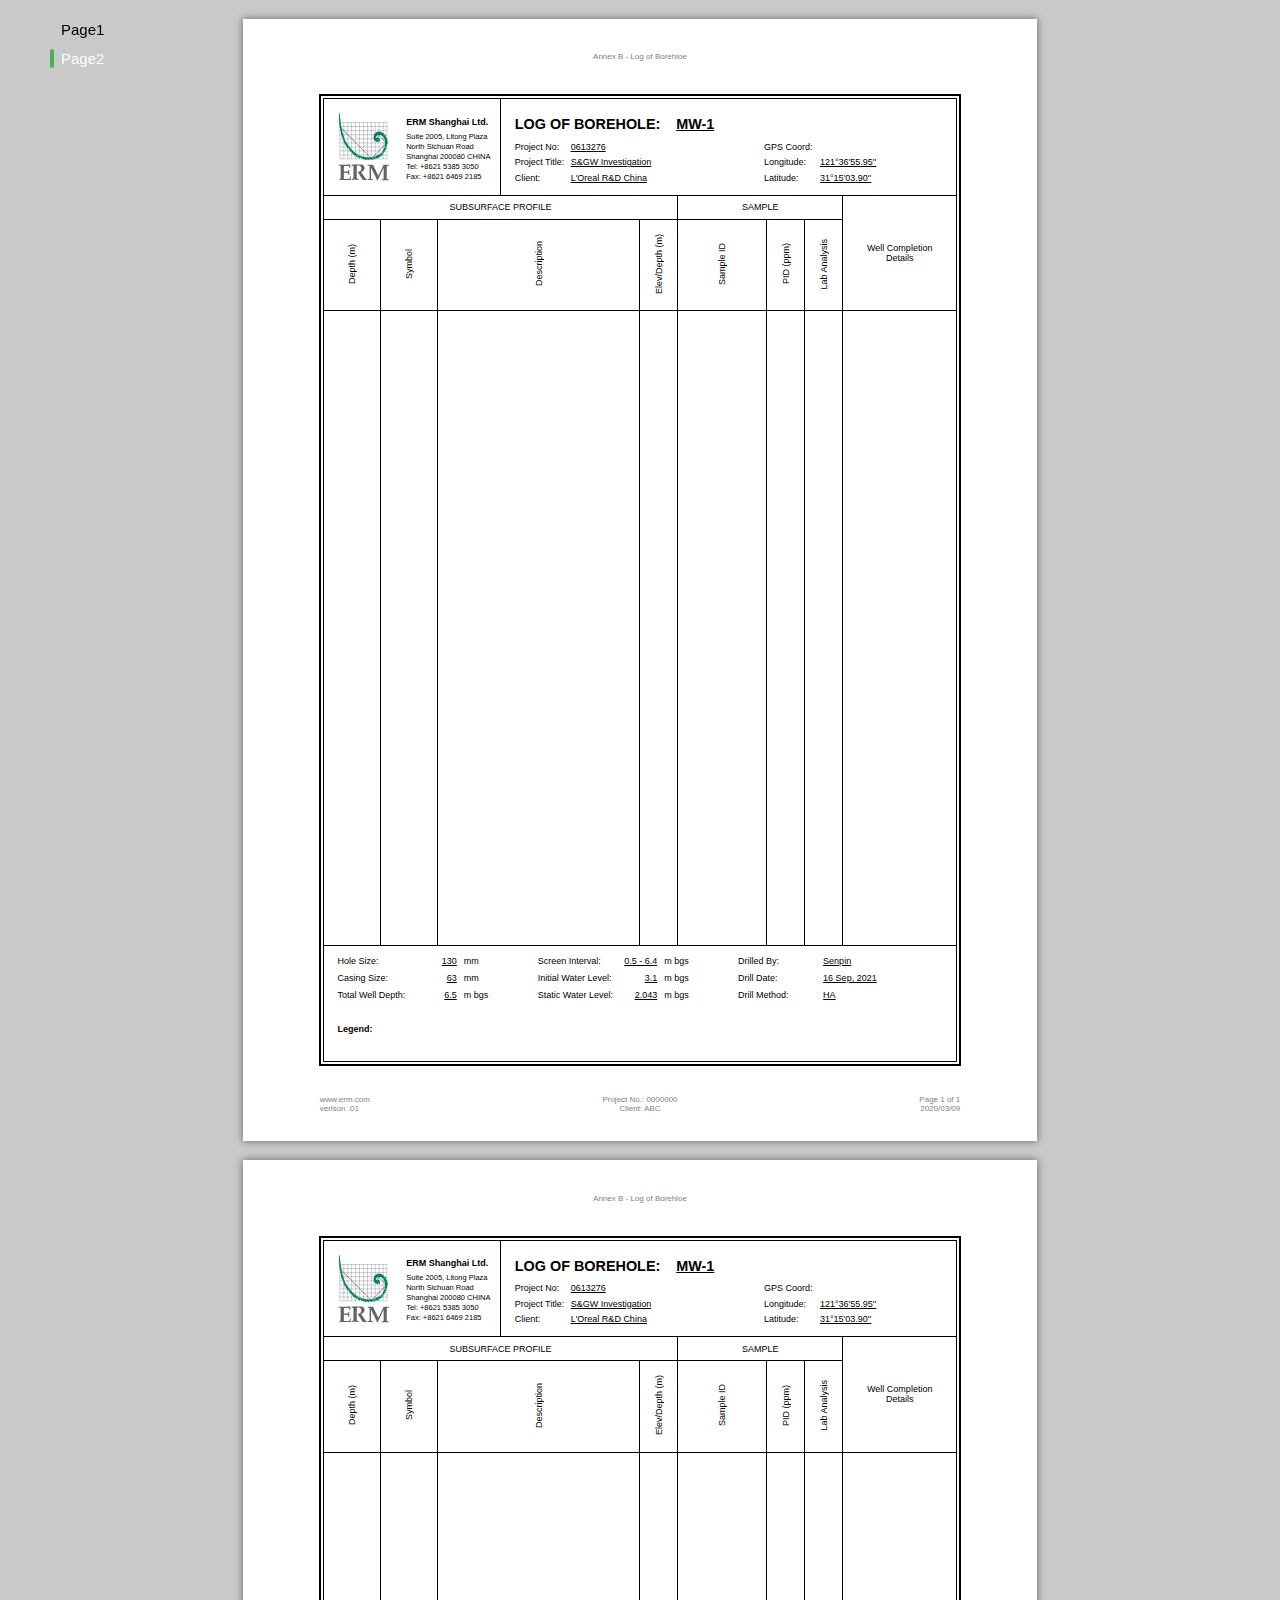
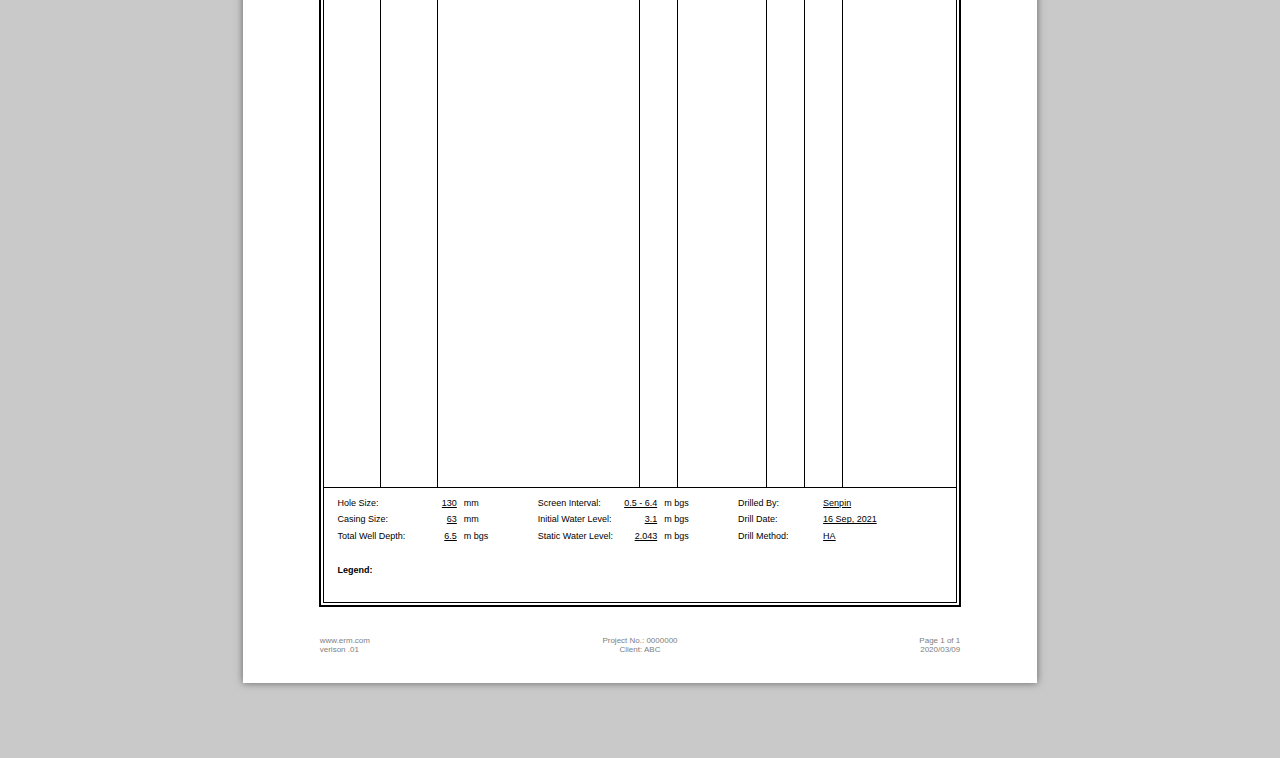
<file: temp.html>
<!DOCTYPE HTML PUBLIC "-//W3C//DTD HTML 4.0//EN" "http://www.w3.org/TR/html4/strict.dtd">
<html>
    <head>
        <meta charset="UTF-8">
        <title>Project Title</title>
        <meta http-equiv="x-ua-compatible" content="IE=edge,chrome=1">  
        <style>
            /* background and font set up */
            body {
                margin:0; 
                padding:0; 
                font-size: 0; /* avoid space between inline blovk */
                background: rgb(201, 201, 201); 
                font-family: Arial, Helvetica, sans-serif;
            }
            

            /* Page Level, A4/letter size */
            page[size="A4"] {width: 210mm; height: 297mm;}
            page[size="letter"] {width: 215.9mm; height: 279.4mm;}
            page {
                background: rgb(255, 255, 255);
                display: block;
                margin: 0.5cm auto;
                box-sizing: border-box;
                padding: 0mm 20mm;
                box-shadow: 0cm 0cm 0.2cm rgb(100, 100, 100);
                border: 1px soild black;
                page-break-after:always; /* page-break-inside: avoid; */
            }
            table {table-layout: fixed}
            
            /* header and footer */
            pageHeader, pageFooter {
                display: block; 
                box-sizing: border-box;
                margin: 0mm;
                padding: 0mm;
                width: 100%;
                height: 20mm;
                color: grey;            
            }
            pageHeader table, pageFooter table {
                border-collapse: collapse; 
                width: 100%;
                height: 100%;
                font-size: 8px;
            }
            pageHeader tr, pageFooter tr{ vertical-align: center;} 
            pageHeader td.left, pageFooter td.left {width: 30%; text-align: left;}
            pageHeader td.mid, pageFooter td.mid {width: 40%; text-align: center;}
            pageHeader td.right, pageFooter td.right {width: 30%; text-align: right;}
            

            /* Content area of each log table */
            pageContent {
                display: block; 
                padding: 2px;
                box-sizing: border-box;
                border: 2px solid black;
                width: 100%;
                height: calc(100% - 40mm);
                color: black;
            }
            /* layout level 1*/
            pageContent table {
                padding: 0;
                word-break:break-all;
                border-collapse: collapse;  
                width: 100%; 
                height: 100%; 
                font-size: 9px;
            }
            pageContent table, pageContent tr, pageContent td {border: 1px solid black;}
            /* some text direction */
            pageContent span.btlr {writing-mode: vertical-rl; writing-mode: tb-lr; transform: rotate(180deg)}
            
            .noborder, .noborder tr, .noborder td {border: none}
            
            div.ermlogo {
                height: 100%;
                width:45%;
                display: inline-block;
                vertical-align: middle;
                background-image: url("data:image/svg+xml,%3Csvg version='1.1' id='_x33_43_x2F_430_Coated' xmlns='http://www.w3.org/2000/svg' x='0' y='0' viewBox='0 0 80.4 94.4' style='enable-background:new 0 0 80.4 94.4' xml:space='preserve'%3E%3Cstyle%3E.st0%7Bfill:none%3Bstroke:%23636466%3Bstroke-width:.325%3Bstroke-miterlimit:1%7D.st1%7Bfill:%23636466%7D%3C/style%3E%3Cpath class='st0' d='M15.1 23.1H63v37.3H15.1zM63 56.4H15.1M63 52.2H15.1M63 44.1H15.1M63 39.9H15.1M63 35.6H15.1M63 31.4H15.1M63 27.2H15.1M59.2 60.4V23.1M55.1 60.4V23.1M47.2 60.4V23.1M43.2 60.4V23.1M39.2 60.4V23.1M35.1 60.4V23.1M31.1 60.4V23.1M27.1 60.4V23.1M23.2 60.4V23.1M19.2 60.4V23.1M63 48.1H15.1M51.1 60.4V23.1'/%3E%3Cpath class='st1' d='M14.6 82.2v-.6c.5-.2.8-.4 1.1-.7 0-.3.1-.8.1-1.5.1-1.3.1-2.2.1-2.8v-7.3c0-.9-.1-1.4-.2-1.6 0-.1-.1-.1-.2-.2-.2-.1-.7-.2-1.6-.2v-1l2.6.1h5l2.3-.1h1.7c.1 0 .2 0 .4.1l.1.1-.2 1.6c0 .1 0 .7-.1 1.6h-.9c0-.9 0-1.4-.1-1.6 0-.1-.1-.2-.1-.2-.1-.1-.4-.1-.9-.2-.7-.1-1.5-.1-2.2-.1-.7 0-1.4 0-2.1.1-.1.9-.2 1.9-.2 3.3v2.3c.5 0 1.1.1 1.6.1h1.9c.4 0 .6 0 .7-.1.1 0 .1-.1.2-.2.1-.3.1-.8.2-1.4h.9v5h-1c0-.9 0-1.4-.2-1.6-.1-.2-.3-.2-.5-.3-.5-.1-1.2-.1-2-.1-.7 0-1.3 0-1.8.1V81c.6 0 1.3.1 2.2.1.8 0 1.6 0 2.3-.1.7-.1 1.1-.1 1.3-.2.1 0 .1-.1.1-.2.1-.4.3-1 .4-2.1h.9c-.2 1.5-.3 2.7-.3 3.7l-.1-.1c-.5.1-1.2.1-2.1.1h-5.5c-.2-.1-1.4-.1-3.8 0zM27.2 67.2v-.9h6c.9 0 1.7-.1 2.3-.1 1.2 0 2.1.1 2.7.3.6.2 1.1.5 1.5 1.1.4.5.6 1.2.6 2 0 .9-.3 1.7-.9 2.5-.6.7-1.4 1.3-2.6 1.8.2.3.4.7.6 1 .2.4.4.6.4.6 0 .1.1.1.1.2l1.8 2.6c.5.7.7 1.1.8 1.1.6.8.9 1.2 1 1.3.1.1.3.2.4.3.1.1.4.1.7.1v.9h-4.3c0-.2-.1-.4-.3-.6l-2.4-4c-.7-1.1-1.3-2.1-1.8-2.7-.2-.3-.5-.6-.7-.7l.1-.4c.9 0 1.6-.1 2.1-.3.5-.2.9-.6 1.2-1.2.3-.6.5-1.2.5-1.9s-.2-1.3-.5-1.7c-.3-.5-.7-.8-1.2-1-.3-.1-.9-.2-1.7-.2-.4 0-.7 0-1.1.1 0 .3 0 .9-.1 1.8 0 2.1-.1 3.6-.1 4.3v3.6c0 1.6.1 2.4.1 2.7 0 .4.1.7.1.8 0 .1.1.1.1.2.1 0 .2.1.3.1.2 0 .6.1 1.3.1v1c-1.3 0-2.6-.1-3.9-.1-1.2 0-2.3 0-3.3.1v-1c.9 0 1.4-.1 1.5-.1.1 0 .2-.1.2-.1 0-.1.1-.2.1-.3.1-.3.1-.7.1-1.3l.1-3.3v-6.6c0-.9-.1-1.5-.1-1.7 0-.1-.1-.1-.2-.2 0 0-.5-.1-1.5-.2zM43.5 82.2v-1c.9-.1 1.4-.1 1.5-.2.1 0 .2-.1.2-.2.1-.1.1-.2.1-.4.1-.4.1-1.4.1-2.8V69.9c0-1.2-.1-1.9-.1-2.1 0-.1-.1-.2-.1-.2-.1-.1-.2-.1-.4-.1-.5-.1-1-.1-1.4-.1v-1c1.6 0 2.6.1 3.2.1.8 0 1.6 0 2.3-.1l1 2.2.8 1.7 3.6 7.4c.8-1.5 1.3-2.6 1.7-3.5l1.5-3.1c.8-1.8 1.3-2.8 1.5-3.2.2-.4.4-.9.6-1.5 1 .1 1.6.1 1.9.1l3.4-.1v1h-.2c-.8 0-1.2.1-1.5.3-.2.2-.3.5-.3 1.1v1.4l-.1 3.2v5.7c.1 1 .1 1.5.2 1.8 0 .1.1.2.1.3.1.1.1.1.3.1.1 0 .6.1 1.4.1v1l-3.6-.1-3.5.1v-1c.9 0 1.5-.1 1.6-.2.1-.1.2-.3.3-.5.1-.3.1-1.2.1-2.8v-8.3l-2.6 5.3-1.1 2.5c-.3.7-.8 1.7-1.4 3-.4.8-.7 1.4-.9 1.9H53c-.3-.6-.7-1.5-1.2-2.6-.9-1.9-1.5-3.3-2-4.2l-3-6.1V78.3c0 1.3.1 2 .1 2.2 0 .2.1.3.1.4.1.1.2.1.3.2.2.1.6.1 1.4.1v1c-.8 0-1.7-.1-2.6-.1-1.1 0-2 0-2.6.1zM47.2 59.7l15-15.5-7.2-7.6-3.3 3.7-.6-.4 3.8-4.1 8.1 8.3-15.8 16.3-32.3-33 .4-.4z'/%3E%3Cpath d='M22.8 49.3c.1-.1-.1-.3-.4-.2-.1-.5-.4-.4-.4-.6-.2-.1.3-.5.4-.4l-.2-.2v-.2H22l-.4-.4c-.3-.2-.4-.3-.2-.4.2-.2-.2-.5-.4-.4 0 .1-.2 0-.2-.2l-.1-.3c-.2.1-.3 0-.2-.2.1-.2 0-.2-.2-.2-.4 0-.4-.2-.2-.4.3 0 .2-.1 0-.2h-.4v-.2l.2-.4-.2-.4c-.3.5-.4-.2-.2-.4l-.2-.2c-.1 0-.3-.4-.4-.8-.3 0-.3-.4 0-.4h.2c.5.1.3-.3-.2-.4-.1-.1-.1 0-.2 0l-.2-.2v-.2l-.2-.2.2-.2.2-.2-.2-.4h-.2c-.1 0-.1-.2 0-.4-.1-.1-.3-.2-.2-.2v-.2l-.4-.2v-.6l-.2-.2v-.4l-.2-.2c-.4 0-.3-.1 0-.2 0-.1-.1-.2-.4-.2-.2 0-.3-.1-.4-.2.1 0 .2-.1.2-.2.4 0 .4-.2.2-.4v.2c.2 0 .1-.2 0-.2v-.2c-.3.1-.3-.3-.2-.4.2-.2.2-.3-.2-.6v-.4l-.4-.2v-.2l-.2-.2h.2c.5-.1.2-.7-.2-.8l.2-.2c.3 0 .3-.2.2-.4V33l-.2-.2c-.2.1-.3 0-.2-.4-.1 0-.1-.1 0-.2.3-.3.2-.3-.2-.4-.5 0-.3-.4 0-.4.2-.1.3-.3 0-.4-.1-.1-.2-.3-.2-.4l-.2-.2v-.2h.2c-.1-.2 0-.4 0-.4.1-.3.1-.5-.2-.6V29h.2l-.2-.2c-.5.1-.4-.6-.4-.8-.1-.2 0-.4 0-.6v-2.1l-.4-.2c.1-.1-.1-.3-.2-.4v-.2c.2-.1.1-.5 0-.8l.2-.4c.4 0 .1-.3-.2-.4v-.2l.2-.2c.1 0 .1-.1 0-.2l-.2-.4v.1c-.2-.4-.1-.6 0-.8.1 0 0-.4-.2-.8v-.2c-.1-.2-.1-.3.2-.4.1-.1 0-.3 0-.6-.6-.4-.2-.4 0-1V17.6c-.3-.3-.1-.6 0-.6l.2-.2c-.1-.1-.1-.2 0-.2v-.4c-.3.1-.2-.1-.2-.2.1-.2 0-.2-.2-.2v-.2c.1 0 .2-.1.2-.2s.1-.2.2-.2c-.1-.1-.1-.3 0-.4v-.4c-.2-.1-.2-.4 0-.4 0-.1.1-.3.2-.4-.1-.1-.1-.2 0-.2.1-.3.2-.3.4 0v.6c.1-.1.1 0 0 0v.4c.2 0 .2.2 0 .4.1 0 .1.1.2.2v.4c.1 0 .1.2 0 .4 0 0 0 .1 0 0V18.1c.1 0 .1.1 0 .2v.4c.2-.1.3.1.2.2 0 .2 0 .6.2.8-.1.3-.1.5 0 .6 0 .2.1 1.7.2 1.9.2 0 .2 1 0 1.3.2.3.2.5.2.8 0 .1.2.6.2 1v.4c-.1 0 0 .2 0 .4.1-.1.2 0 .2.2h-.2v.2c.3.1.3.8.2 1 .3.1.5 1.2.4 1.3l.2.4h-.2v.4c.2.2.2.3.2.8.2.1.4.8.4 1.2.2.1.2.6.2.6v.4c0 .1.1.2.2.4-.1.2 0 .2 0 .4.1.3.1.4.2.6 0 .1.3.8.4 1.2.1.2.2.5.2.8l.2.5c-.1.2-.1.2 0 .2l.1.3c.1-.2.2.5.2.6.1.2.1.2.2.2.1.2.1.6 0 .6v.4c.1.1.2.2.2.4v.6c.4-.2.6.4.6 1 .2.1.3.1.4.2-.1.3 0 .6 0 .8.2.1.4.3.4.4 0 .3.2.6.2.6.5.5.5.6.6.8.1.2.3.3.2.6.1-.1.2 0 .2.2.3.2.3.3.2.6-.1 0 0 .3.2.4.7.3.7.4.8.8V46c.2.3 1 1.2 1.3 1.7.3 0 .3.2.2.4.2-.1.4.2.4.4.2 0 .4.3.2.5l.4.2.2.2v.2c0 .1.1.1.2.2.1 0 .2.1.4 0v.2c-.2.2 0 .4.2.4.2.1.3.3.4.6 0 0 .2.1.2.4l.6.4c.4-.2.4.1.4.4l.2.2.2.2.2.2H29l.2.2h.2l.2.2.4.2.2.2c0 .2.1.4.2.3.1 0 .3.2.4.2l.2.2c.1 0 .4.1.6.2.1.2.3.3.6.4.2.2.9.6 1.3 1 .1 0 .1 0 0 .2 1.3.1 1.3.7 1.3 1.2h.4l.2-.2c.5-.3.8 0 1 .2 0 0 .2 0 .2.2.1 0 .1 0 .2.2 0 .1.3.2.4.2.1-.1.3-.1.4 0h.4l.4.2c.1-.1.3 0 .4 0 .1.2.3.2.4 0 .1.1.3.1.4.2l.6.2h.8c.5-.1 1 .2 1.2.2l.2.2v-.2h.2v.2h.6-.2v-.2h.4v.2h.4c.1.1.6 0 .8-.2H45.8c.1.1.9.1 1 0 0 .1.1.2.2 0 .2.1 1.1 0 1.2 0 .2.1.2 0 .4-.2.2 0 .8-.2 1-.2.2.1.8-.1.8-.2.1-.1.4-.3.6-.4h.2l.2-.2h.2c.1-.1.1-.1.2 0 0-.2.2-.4.4-.2.1.1.1 0 .2-.2.1-.3.5-.4.8-.4.1.1.2 0 .4-.2 0-.1.4-.3.6-.2.1-.1.3-.2.4-.2.1-.2.1-.2.2-.2.1-.1.3 0 .4 0 .2 0 .3-.1.2-.2.1-.2.4-.5.6-.4.2 0 .7-.2.8-.6 0-.4.4-.6.6-.6.2.3.3 0 .4-.4v-.2c-.1.1 0 .1.2 0 .3.2.4 0 .4-.2.1-.5 0-.4.2-.6v-.2h.2v-.2h.2v-.2l.2-.2.2-.2H59c.1-.1.1-.1 0 0 0-.3.1-.4.2-.4s.3-.1.2-.2c-.3-.4 0-.5.2-.6.1-.2.2-.2 0-.4v-.2l.4-.2v-.4s0-.2.2-.4c-.1 0 .1-.1.2-.2-.1-.3-.1-.4 0-.5 0 0 .1 0 0-.2 0-.1.1-.3.2-.4.1 0 .2-.2.2-.2-.2-.3-.1-.3 0-.4 0 0 .1-.2 0-.4 0 0 0-.1.2-.2-.1-.1 0-.1 0-.2-.1-.3-.1-.9 0-1.2-.1-.1 0-.1 0-.2-.4-.3-.3-.5 0-.6V44c-.2-.1-.1-.4 0-.4V43c-.2-.2-.1-.2 0-.2v-.2c-.2-.2-.2-.3-.2-.6.1-.1.1-.1 0-.4-.2-.2-.2-.2 0-.6-.2-.2-.2-.4 0-.6.1-.1.1-.1 0-.2l-.4-.4c-.1-.2 0-.3-.2-.4-.1 0-.2-.1-.2-.2-.3-.1-.2-.5-.2-.6l-.2-.2c-.4-.3-.2-.5 0-.6.4-.3 0-.5-.4-.4-.2.5-.3.4-.4.2-.2 0-.3-.1-.4-.2.1-.1.1-.1 0-.2.1-.1.1-.1 0-.2-.2.1-.4 0-.6-.2 0 0 0-.1-.2-.2-.1.1-.6 0-.8-.2-.2 0-.3 0-.4-.4-.1 0-.1-.2-.2-.2l-.2-.2-.1.4c-.1 0-.4-.1-.4-.2 0-.2-.2-.2-.2 0-.1 0-.7.3-1.2.3L54 36c-.3 0-1 .4-1.2.8l-.3.2c0 .3-.1.4-.2.4-.3.1-.4.3-.2.4l-.2.2v.2l-.2.2c-.1.4 0 .6.2.6h.2l.2.2c-.1-.1.2-.2.4-.2.1-.2.4-.3.8-.2.4-.6.8-.3.8 0 .1.2.6.4.8.4.2-.2.4.2.2.4v.2l.2.2v.2h.4c.1 0 .1.3-.2.3l-.2.2c-.2.3.1.3.2.2.3-.1.3.3.2.8v.2l.2.2c.1.2.1.3 0 .4-.2 0-.5.2-.6 0-.2 0-.3 0-.4-.2l-.2.4H54.3l-.3.1c-.2.3-.3.3-.4.2-.1 0-.2.1-.4.4-.2.1-.4.1-.4 0 .1-.3-.1-.5-.2-.4l-.2.2h-.2v.2H52c-.5-.2-.3-.2 0-.4l.2.2.2-.2V42.4l-.2-.2c-.2.1-.3 0-.2-.2-.1-.1-.4-.1-.4 0v.4c0 .1-.2.2-.2-.2H51c-.4.2-.5-.1-.4-.4.1 0 .1-.1-.2-.2l-.2-.2c.1 0 0-.1-.2-.2-.1.1-.1.1-.2 0-.3-.2-.4-.3-.2-.4.2-.2.1-.3-.2-.4V40c-.3-.4.1-.6.2-.4.6-.2.3-.5 0-.4 0 .1-.1.1-.3 0-.2-.4-.1-.6.2-.8v-.2c-.4-.1-.2-.3-.2-.4l.2-.2.2-.2c.3 0 .2-.2 0-.4-.2.2-.2-.1-.2-.2v-.4c.1 0 .1-.1.2-.2-.1 0 0-.2 0-.4.3 0 .5-.2.4-.2v-.2c.3-.2.4-.5.2-.6.1-.1.3-.4.4-.4.1 0 .2-.1.2-.2.2-.1.2-.3.4-.4.1 0 .3-.1.4-.2l.4-.6c0 .1.2 0 .4-.2h.2c.6.1.6 0 .6-.2-.2-.1 0 0 .2 0h.4c.1.2.4.1.4 0l.2-.4h.2v.4l.4-.2h.4c.2.1.9.2 1.2.4.3.1.5.1.6.2h.2c.3 0 .5.2.8.4v.2h.4c.1 0 .5.1.8.6l.2.2.4.4.4.2v.2l.4.4h-.4l-.2-.4c-.1-.1-.2-.3-.6-.2-.1-.2-.3.2-.2.2.2 0 .2.2.2.2-.1.1-.2.3.2.2.4-.1.4 0 .4.2-.2.3.3.3.6.2 1.2.3 1.1.5 1.2.7-.3 0-.4.3-.2.4.3.1.2.4 0 .4-.1-.1-.2 0 0 .2-.1.1 0 .2 0 .2h.2c-.1 0 0 0 0 0-.1.2 0 .3.2.4.3 0 .3.3.2.6-.2 0 0 .3.2.2.3 0 .4.1.4.2.3.1.2.3 0 .4v.5c.1.1.5.3.4.6.2.1.2.2 0 .2.2.1.2.4 0 .4.3.1.2.4 0 .4.1 0 .1.4 0 .4.2.1.2.2.2.2-.1.1-.1.4-.2.4.2.1.4.2.4.4.1.1.1.2 0 .2s-.2.2-.2.4c-.1 0-.1.6 0 .7v.6l-.7.3h.2v.2H63v.4c.2.1.1.5 0 .6v.6c.1 0 0 .5-.2.6 0 0-.1.3-.2.4.1.2.1.5-.2.8-.1 0-.1 0 0 .2.1.1.1.2 0 .4v.4c0 .1-.1.2-.4.2v.2c0 .1 0 .3-.2.2 0 .4-.2.3-.4.2v-.2c-.6.1-.4.6-.2.4.2-.1.3 0 .4.2h-.2v.4c0-.1-.2.1-.2.2.1.2 0 .5-.2.6-.4 0-.5.5-.4.6-.1.2-.3.5-.4.4 0 0-.2.1-.2.4l-.6.4v.4c.2.4-.1.6-.4.6 0 .1 0 .4-.2.4-.2.1-.3.3-.4.4.1.1.1.1 0 .2 0 .1-.1.1-.2.2v.2H58c.1-.1-.2 0-.2.2s-.2.4-.2.4c-.1 0-.2 0-.2.2-.1.2-.2.1-.4.2-.4-.2-.5-.1-.4.2-.1 0-.1 0 0 .2-.1.2-.3.3-.4.2-.2.1-.3.1-.4.2 0 .2 0 .3-.2.2-.4.1-.6.1-.8.2.1.3-.1.4-.6.4l-.2.2h-.2c.2.2.1.4-.2.4h-.2v.2H53v-.3h-.2l-.4.4-.2-.2h-.6c-.2-.2-.5 0-.6.2l.2.4h.2l-.8.2-.2.2-.2-.2h-.4c0-.1-.1-.1-.2.2h-.2V61.2H49V61c.1.1.2-.1.2-.2v-.4c.1-.2.1-.2.2-.2.2-.1.3-.3 0-.4v-.2c.2-.1.2-.3-.2-.4H49l-.2.2v1c-.1-.1-.2 0-.2.2h-.2l.2.2v.2c.3 0 .2.2 0 .4h-.2l-.2-.2-.2.2c-.1-.4-.5-.4-.6-.2H47c-.1-.1-.2-.2-.4 0-.1.1-.3.1-.6-.2v-.4c.1 0 .3.1.4.2.2-.2.2-.3 0-.4H46c0 .2-.3.4-.6.4l-.3.2c-.4-.1-.2.1-.2.4h.2v.4h-.4c-.1-.1-.1-.4-.2-.4-.1-.5-.4-.3-.3 0 0 .7-.3.5-.6 0H43c.1-.4-.2-.3-.4-.2-.2-.1-.3 0-.4.2 0 .4-.2.3-.2 0-.1-.3-.3-.2-.4 0l-.2-.2-.2.2-.2-.2h-.2c-.1-.2-.2-.2-.4 0-.1.3-.2.2-.2-.2 0-.2 0-.2-.4-.2-.3-.2-.6-.1-.8 0-.3 0-.2.1 0 .2.6 0 .2.4 0 .2-.1-.1-.1-.2-.2-.2v-.2c-.2-.2-.1-.4 0-.4 0-.2.2-.3.4-.4-.1-.6-.6-.2-1 .4-.2 0-.5.4-1 .2-.1-.1-.1-.2-.2-.2.1-.2.2-.3.2-.2.1-.2.2-.4-.2-.4v-.2s-.1-.1-.2 0c-.1.2-.2.1-.4 0 .1-.2 0-.3-.2-.2v.2H35.6l-.2-.2c-.1 0-.2 0-.4.2-.3.1-.6.1-.6-.2-.2-.2-.6-.4-1-.4l-.4-.2c0 .1-.1 0-.2 0 0-.2.1-.3.2-.4v-.2c-.2-.5.4-.5.6-.4h.4v-.2h-.2c.2-.2-.1-.3-.2-.2-.2.1-.3.2-.6 0-.1 0-.2-.1-.2-.2.1-.1.1-.2.2-.2v-.2c0-.5-.3-.3-.2 0h-.2l-.2.2c-.2 0-.3.1-.4.2 0 0 .1.2.2.2.3-.1.4-.1.6 0l.4.2-.2.3-.2.2c0-.3-.4-.1-.4.2.4.4.1.4-.2.2-.9-.1-.9-.4-.8-1.2h-.2l-.4-.2-.3-.1c-.1 0-.1-.2 0-.2h-.2c-.2-.1-.3-.3-.2-.2h-.4l-.2-.2c.1-.1 0-.2-.2-.2-.2-.1-.6 0-.6-.2v-.2c-.1-.3-.4-.6-.6-.6-.4.1-.3-.1-.2-.2.1-.2-.1-.7-.4-.8h-.2l-.4-.6h-.8l-.2-.4.2-.2H26.7v.4h.2l.2.2c.6 0 .5-.2.2-.4l-.4-.2c-.4-.7-1-.3-1 0h-.4l.2-.2-.2-.2h-.4l-.2-.2.2-.2c.4-.2.4-.4.2-.4l-.4-.2c0-.1 0-.1-.2-.2.4-.3.3-.5 0-.6l-.2-.4h-.2l-.2.2-.2-.2h-.4l.2-.2h.4c.5 0 .3-.3 0-.4H24v-.2h.2c.2-.2-.1-.4-.4-.2l-.2.2-.2.2c0 .5 0 .5-.4 0-.1-.2-.1-.2 0-.2-.1.1-.2 0-.2-.3zm28.3 8.1zM16.6 34.5c0 .4.2.2.2 0 .2-.1 0-.1-.2 0zm1.2 2.9c0 .3.1.2.2 0 0-.1-.2-.2-.2 0zm-.2 0c-.5 0-.3.2 0 .4.2-.2.1-.4 0-.4zm.4.7v.4h.2c.3-.2.1-.4 0-.4H18zm2.1 4.6s-.1-.1-.2 0c-.2.1 0 .3.2.2.1.1.2 0 0-.2zm.4 1.4-.2.2h.4c.1 0 .1-.3-.2-.2zm.4 1.5c.1.1.2 0 .2 0 .1-.2 0-.3 0-.2-.3 0-.4 0-.2.2zm2.3 2.5c-.1-.3-.3-.2-.4 0 .3.3.3.2.4 0zm.4-.2h-.2c-.1.5.3.3.2 0zm.3.1h-.2c.2.3.5.2.2 0zm-.3.7v.2h.2c.1 0 .2-.2.2-.4-.1-.3-.4-.1-.4 0v.2zm1.5 1c-.1-.2-.3-.2-.4 0 0 .5.3.3.4 0zm.4 1.5c0 .3.3.3.4 0-.1-.2-.3-.2-.4 0zm2.9 1.9c0 .1.1.2.2 0h-.2zm-.2 1.4c0 .2.1.2.2 0-.1-.1-.2-.1-.2 0zm1.5.4c-.1-.1-.2 0-.2 0 .3.3.3 0 .2 0zm.4.5.2-.2c.2-.4 0-.4-.2-.2-.1-.2-.3.1-.2.2l.2.2zm1.6 1.4c-.2 0 0 .2.2.2h.2v-.2c.1-.1.2-.1.2-.4 0-.2-.4-.2-.4 0-.1.1-.2.3-.2.4zm2.9 0c0-.2-.3-.2-.4 0 .1.3.4.2.4 0zm-1.2 1.9c0 .2.3.1.4 0-.1-.3-.4-.3-.4 0zm2.1-.6s.1 0 0 0c.1.2 0 .2 0 0zm.6.2v-.2l-.2.2h.2zm-.6.8c.5.2.6 0 .6-.4-.1-.1-.4-.2-.6 0-.2.2-.2.3 0 .4zm6.4 1.8h.2c-.2-.2-.2-.2-.2 0zm.5-.5c0 .3.2.2.2 0 .1-.1-.2 0-.2 0zm.8.4c0-.3-.2-.3-.2 0 0 .4.3.4.2 0zm.6.2c.1-.1-.1-.1-.2 0 .1.4.3.4.2 0zm7.3-2.1-.2.2h.2l.2.4h.2v-.2l.2.2c.6 0 .1-.3-.4-.4v-.4c.6-.6.2-.7 0-.6l-.2.8zm1.5.2h.2c-.5-.2-.3.1-.2 0zm.4-.9c-.2 0-.2 0-.2.2h.2v-.2zm.4-.1c0 .2.1.1.2 0h-.2zm1.9-.3c.2-.1.2-.1.2-.2-.1-.3-.4-.2-.6-.2-.1.2 0 .4.4.4zm-.4.3c-.2 0-.1.2 0 .2v-.2zm1-.7c-.1-.1-.2 0-.2 0v.2h.2v.2h.2v-.4h-.2zm-.2-1.4c0 .3.4.3.8.2.2.1.2.1.4-.2.1-.1.1-.3-.2-.2h-.2l-.2-.2h-.2c-.5-.3-.6.3-.4.4zm.6-.7c-.1-.1-.3-.1-.4 0 .1.2.3.2.4 0zm2.3-.8c-.7 0-.5.5-.2.6.5-.2.4-.6.2-.6zm-.6-.4c.2.1.2.2.4 0 .3 0 .3 0 .2-.2-.1-.3-.3-.3-.4-.2-.2.3-.2.3-.2.4zm2.5-5.2h.2c.2.1.4.1.4 0v-.4l-.2-.2c0 .1-.4.1-.4 0V48.9zm1 0h.2-.2zm-.2-.4h.4c-.2-.4-.4-.2-.6 0h.2zm.6-.3c-.1 0-.2 0-.2.2.2.4.7.2.8 0-.1-.3-.2-.5-.2-.6.1-.2.1-.3-.2-.6-.3-.1-.5.2-.2.4v.6zM54 39.9c-.2 0-.4.1-.2.2.2.3.3 0 .2-.2zm.2.9c0-.1 0-.2-.2-.2l-.2.4c.1.5.5.1.2-.2h.2zm.5.6c-.2 0-.1.3 0 .4h.2c.1 0 .1-.4 0-.4.1-.1-.2 0-.2 0zm-1.5-1c-.2 0-.2.1 0 .2v-.2zm-.6.2h.2v-.2c-.1-.1-.2.1-.2.2zm0-.9-.2-.2c-.1-.1-.3 0-.2.2h.4zm-1.7.9c-.1 0-.2.1-.2.2.2.1.3 0 .2-.2zm-.4 0c.2-.1.1-.4 0-.4-.4 0-.4.2 0 .4zm1.4-5.5c0 .1-.1.2 0 0zm1.5-1.2c0 .3.3.2.2 0 .1-.4-.2-.4-.2 0zm1.2 1.4v-.4c-.2-.1-.2.2 0 .4zm2.8.9c-.4-.2-.5.2-.2.6.2.2.5.2.6 0 .2.1.3-.4 0-.4-.1-.1-.2-.2-.4-.2zm5.2 4.2h-.2c.2.2.2 0 .2 0zm-1.3.8c.3.1.4-.1.4-.2-.2-.2-.5-.2-.6 0 .1.2.1.2.2.2zm.2 3.5c.1-.1 0-.2-.2 0 .1.1.2.1.2 0zm.2 1.5c0 .2.2.1.2-.2h-.2c-.1-.1-.2 0 0 .2zm.5-.2c.1.2 0 .2 0 0zm.6 0c-.1 0-.3-.1-.2.2.2.2.2-.1.2-.2z' style='fill:%23008061'/%3E%3C/svg%3E") ;
                background-repeat:no-repeat;
                background-position:top;
            }
            div.ermtitle{
                font-size: 9px;
                text-align: left;
                vertical-align: middle;
                width: 53%; 
                display: inline-block;
            }

            @media print {
                body {margin: 0; background-color: white;}
                page {
                    margin: 0;
                    box-shadow: none;
                    border: 2px soild rgb(0, 0, 0);
                }
                ul {display: none;}

            }

            /* Nav Bar */
            ul.pagination {
                /* padding: 0;
                margin: 5px; */
                position: fixed;
                font-size: 15px;
                top: 0px;
                left: 0px;
                width: 20px;
            }
            ul.pagination li {
                display: inline;
            }
            ul.pagination li a {
                color: black;
                text-indent:10px;
                margin: 5px 10px;
                width: 2px;
                float: left;
                padding: 1px 1px;
                text-decoration: none;
                border-radius: 2px;
            }  
            ul.pagination li a.active {
                background-color: #4CAF50;
                color: white;
                border-radius: 2px;
            }
            ul.pagination li a:hover:not(.active) {
                background-color: #ddd;
            } 
            
        </style>
        <script>
            alert("hello")
        </script>
    </head>
    <body>
        <ul class="pagination">              
            <li><a href="#page1">Page1</a></li>
            <li><a class="active" href="#page2">Page2</a></li>
        </ul>
      

        <page id = "page1" size="A4">
            <!-- page header -->
            <pageHeader>
                <table>
                    <tr class="pageHeader">
                        <td class="left"></td>
                        <td class="mid">Annex B - Log of Borehloe</td>
                        <td class="right"></td>
                    </tr>
                </table>
            </pageHeader>
            <!-- log content -->
            <pageContent>
                <table style="text-align: center;">
                    <colgroup>
                        <col style="width: 9%"/>
                        <col style="width: 9%"/>
                        <col style="width:10%"/>
                        <col style="width:22%"/>
                        <col style="width: 6%"/>
                        <col style="width:14%"/>
                        <col style="width: 6%"/>
                        <col style="width: 6%"/>
                        <col style="width:18%"/>
                    </colgroup>
                    <tr class="titleRow" style="height: 10%">
                        <td colspan="3">
                            <div class="ermlogo"></div>
                            <div class="ermtitle">
                                <!-- erm title -->
                                <span style="font-weight: bold; line-height: 200%;">
                                    ERM Shanghai Ltd.<br>
                                </span>
                                <!-- erm address -->
                                <span style="font-size: smaller; line-height: 120%;"> 
                                    Suite 2005, Litong Plaza<br>
                                    North Sichuan Road<br>
                                    Shanghai 200080 CHINA<br>
                                    Tel: +8621 5385 3050<br>
                                    Fax: +8621 6469 2185
                                </span>
                            </div>
                        </td>
                        <td colspan="6" style="padding: 1.5% 2%;">
                            <table style="text-align:left; " class="noborder"> 
                                <colgroup>
                                    <col style="width: 13%"/>
                                    <col style="width: 45%"/>
                                    <col style="width:13%"/>
                                    <col style="width:29%"/>
                                </colgroup>
                                <tr style="font-size: 160%; font-weight: bold; height: 40%;" >
                                    <td colspan="4">LOG OF BOREHOLE: &nbsp &nbsp<span class="boreholeID" style="text-decoration-line: underline;">MW-1</span></td>
                                </tr>
                                <tr>
                                    <td>Project No:</td>
                                    <td><span class="projectNo" style="text-decoration-line: underline;">0613276</span></td>
                                    <td>GPS Coord:</td>
                                    <td></td>
                                </tr>
                                <tr>
                                    <td>Project Title:</td>
                                    <td><span class="projectTitle" style="text-decoration-line: underline;">S&GW Investigation</span></td>
                                    <td>Longitude:</td>
                                    <td><span class="longitude" style="text-decoration-line: underline;">121°36'55.95''</span></td>
                                </tr>
                                <tr>
                                    <td>Client:</td>
                                    <td><span class="client" style="text-decoration-line: underline;">L'Oreal R&D China</span></td>
                                    <td>Latitude:</td>
                                    <td><span class="latitude" style="text-decoration-line: underline;">31°15'03.90''</span></td>
                                </tr>
                            </table>
                        </td>
                    </tr>
                    <tr class="subtitle1" style="height: 2.5%">
                        <td colspan="5">SUBSURFACE PROFILE</td>
                        <td colspan="3">SAMPLE</td>
                        <td rowspan="2">Well Completion<br>Details</td>
                    </tr>
                    <tr class="subtitle2" style="height: 9.5%">
                        <td><span class="btlr">Depth (m)</span></td>
                        <td><span class="btlr">Symbol</span></td>
                        <td colspan="2"><span class="btlr">Description</span></td>
                        <td><span class="btlr">Elev/Depth (m)</span></td>
                        <td><span class="btlr">Sample ID</span></td>
                        <td><span class="btlr">PID (ppm)</span></td>
                        <td><span class="btlr">Lab Analysis</span></td>
                    </tr>
                    <tr class="drawing" style="height: 66%"> 
                        <td></td>
                        <td></td>
                        <td colspan="2"></td>
                        <td></td>
                        <td></td>
                        <td></td>
                        <td></td>
                        <td></td>
                    </tr>
                    <tr class="legend" style="height: 12%">
                        <td  colspan="9" style="padding: 1% 2%;">  
                            <table style="text-align:left;"  class="noborder">
                                <colgroup>
                                    <col style="width:14%"/>
                                    <col style="width:6%"/>
                                    <col style="width:13%"/>
                                    <col style="width:14%"/>
                                    <col style="width:6%"/>
                                    <col style="width:13%"/> 
                                    <col style="width:14%"/>
                                    <col style="width:20%"/>
                                </colgroup>
                                <tr>
                                    <td>Hole Size:</td>
                                    <td style="text-align: right;"><span class="projectNo" style="text-decoration-line: underline;">130</span></td>
                                    <td>&nbsp mm</td>
                                    <td>Screen Interval:</td>
                                    <td style="text-align: right;"><span class="projectNo" style="text-decoration-line: underline;">0.5 - 6.4</span></td>
                                    <td>&nbsp m bgs</td>
                                    <td>Drilled By:</td>
                                    <td><span class="projectNo" style="text-decoration-line: underline;">Senpin</span></td>
                                </tr>
                                <tr>
                                    <td>Casing Size:</td>
                                    <td style="text-align: right;"><span class="projectNo" style="text-decoration-line: underline;">63</span></td>
                                    <td>&nbsp mm</td>
                                    <td>Initial Water Level:</td>
                                    <td style="text-align: right;"><span class="projectNo" style="text-decoration-line: underline;">3.1</span></td>
                                    <td>&nbsp m bgs</td>
                                    <td>Drill Date:</td>
                                    <td><span class="projectNo" style="text-decoration-line: underline;">16 Sep, 2021</span></td>
                                </tr>
                                <tr>
                                    <td>Total Well Depth:</td>
                                    <td style="text-align: right;"><span class="projectNo" style="text-decoration-line: underline;">6.5</span></td>
                                    <td>&nbsp m bgs</td>
                                    <td>Static Water Level:</td>
                                    <td style="text-align: right;"><span class="projectNo" style="text-decoration-line: underline;">2.043</span></td>
                                    <td>&nbsp m bgs</td>
                                    <td>Drill Method:</td>
                                    <td><span class="projectNo" style="text-decoration-line: underline;">HA</span></td>
                                </tr>
                                <tr style="height: 50%;">
                                    <td colspan="8"><strong>Legend:</strong></td>
                                </tr>
                            </table>
                        </td>
                    </tr>
                </table>
            </pageContent>
            <!-- page footer -->
            <pageFooter>
                <table>
                    <tr class="pageFooter">
                        <td class="left">www.erm.com<br>verison .01</td>
                        <td class="mid">Project No.: 0000000<br>Client: ABC</td>
                        <td class="right">Page 1 of 1<br>2020/03/09</td>                   </td>
                    </tr>
                </table>
            </pageFooter>
            <pageFooter></pageFooter>
        </page>
        <page id = "page2" size="A4">
            <!-- page header -->
            <pageHeader>
                <table>
                    <tr class="pageHeader">
                        <td class="left"></td>
                        <td class="mid">Annex B - Log of Borehloe</td>
                        <td class="right"></td>
                    </tr>
                </table>
            </pageHeader>
            <!-- log content -->
            <pageContent>
                <table style="text-align: center;">
                    <colgroup>
                        <col style="width: 9%"/>
                        <col style="width: 9%"/>
                        <col style="width:10%"/>
                        <col style="width:22%"/>
                        <col style="width: 6%"/>
                        <col style="width:14%"/>
                        <col style="width: 6%"/>
                        <col style="width: 6%"/>
                        <col style="width:18%"/>
                    </colgroup>
                    <tr class="titleRow" style="height: 10%">
                        <td colspan="3">
                            <div class="ermlogo"></div>
                            <div class="ermtitle">
                                <!-- erm title -->
                                <span style="font-weight: bold; line-height: 200%;">
                                    ERM Shanghai Ltd.<br>
                                </span>
                                <!-- erm address -->
                                <span style="font-size: smaller; line-height: 120%;"> 
                                    Suite 2005, Litong Plaza<br>
                                    North Sichuan Road<br>
                                    Shanghai 200080 CHINA<br>
                                    Tel: +8621 5385 3050<br>
                                    Fax: +8621 6469 2185
                                </span>
                            </div>
                        </td>
                        <td colspan="6" style="padding: 1.5% 2%;">
                            <table style="text-align:left; " class="noborder"> 
                                <colgroup>
                                    <col style="width: 13%"/>
                                    <col style="width: 45%"/>
                                    <col style="width:13%"/>
                                    <col style="width:29%"/>
                                </colgroup>
                                <tr style="font-size: 160%; font-weight: bold; height: 40%;" >
                                    <td colspan="4">LOG OF BOREHOLE: &nbsp &nbsp<span class="boreholeID" style="text-decoration-line: underline;">MW-1</span></td>
                                </tr>
                                <tr>
                                    <td>Project No:</td>
                                    <td><span class="projectNo" style="text-decoration-line: underline;">0613276</span></td>
                                    <td>GPS Coord:</td>
                                    <td></td>
                                </tr>
                                <tr>
                                    <td>Project Title:</td>
                                    <td><span class="projectTitle" style="text-decoration-line: underline;">S&GW Investigation</span></td>
                                    <td>Longitude:</td>
                                    <td><span class="longitude" style="text-decoration-line: underline;">121°36'55.95''</span></td>
                                </tr>
                                <tr>
                                    <td>Client:</td>
                                    <td><span class="client" style="text-decoration-line: underline;">L'Oreal R&D China</span></td>
                                    <td>Latitude:</td>
                                    <td><span class="latitude" style="text-decoration-line: underline;">31°15'03.90''</span></td>
                                </tr>
                            </table>
                        </td>
                    </tr>
                    <tr class="subtitle1" style="height: 2.5%">
                        <td colspan="5">SUBSURFACE PROFILE</td>
                        <td colspan="3">SAMPLE</td>
                        <td rowspan="2">Well Completion<br>Details</td>
                    </tr>
                    <tr class="subtitle2" style="height: 9.5%">
                        <td><span class="btlr">Depth (m)</span></td>
                        <td><span class="btlr">Symbol</span></td>
                        <td colspan="2"><span class="btlr">Description</span></td>
                        <td><span class="btlr">Elev/Depth (m)</span></td>
                        <td><span class="btlr">Sample ID</span></td>
                        <td><span class="btlr">PID (ppm)</span></td>
                        <td><span class="btlr">Lab Analysis</span></td>
                    </tr>
                    <tr class="drawing" style="height: 66%"> 
                        <td></td>
                        <td></td>
                        <td colspan="2"></td>
                        <td></td>
                        <td></td>
                        <td></td>
                        <td></td>
                        <td></td>
                    </tr>
                    <tr class="legend" style="height: 12%">
                        <td  colspan="9" style="padding: 1% 2%;">  
                            <table style="text-align:left;"  class="noborder">
                                <colgroup>
                                    <col style="width:14%"/>
                                    <col style="width:6%"/>
                                    <col style="width:13%"/>
                                    <col style="width:14%"/>
                                    <col style="width:6%"/>
                                    <col style="width:13%"/> 
                                    <col style="width:14%"/>
                                    <col style="width:20%"/>
                                </colgroup>
                                <tr>
                                    <td>Hole Size:</td>
                                    <td style="text-align: right;"><span class="projectNo" style="text-decoration-line: underline;">130</span></td>
                                    <td>&nbsp mm</td>
                                    <td>Screen Interval:</td>
                                    <td style="text-align: right;"><span class="projectNo" style="text-decoration-line: underline;">0.5 - 6.4</span></td>
                                    <td>&nbsp m bgs</td>
                                    <td>Drilled By:</td>
                                    <td><span class="projectNo" style="text-decoration-line: underline;">Senpin</span></td>
                                </tr>
                                <tr>
                                    <td>Casing Size:</td>
                                    <td style="text-align: right;"><span class="projectNo" style="text-decoration-line: underline;">63</span></td>
                                    <td>&nbsp mm</td>
                                    <td>Initial Water Level:</td>
                                    <td style="text-align: right;"><span class="projectNo" style="text-decoration-line: underline;">3.1</span></td>
                                    <td>&nbsp m bgs</td>
                                    <td>Drill Date:</td>
                                    <td><span class="projectNo" style="text-decoration-line: underline;">16 Sep, 2021</span></td>
                                </tr>
                                <tr>
                                    <td>Total Well Depth:</td>
                                    <td style="text-align: right;"><span class="projectNo" style="text-decoration-line: underline;">6.5</span></td>
                                    <td>&nbsp m bgs</td>
                                    <td>Static Water Level:</td>
                                    <td style="text-align: right;"><span class="projectNo" style="text-decoration-line: underline;">2.043</span></td>
                                    <td>&nbsp m bgs</td>
                                    <td>Drill Method:</td>
                                    <td><span class="projectNo" style="text-decoration-line: underline;">HA</span></td>
                                </tr>
                                <tr style="height: 50%;">
                                    <td colspan="8"><strong>Legend:</strong></td>
                                </tr>
                            </table>
                        </td>
                    </tr>
                </table>
            </pageContent>
            <!-- page footer -->
            <pageFooter>
                <table>
                    <tr class="pageFooter">
                        <td class="left">www.erm.com<br>verison .01</td>
                        <td class="mid">Project No.: 0000000<br>Client: ABC</td>
                        <td class="right">Page 1 of 1<br>2020/03/09</td>                   </td>
                    </tr>
                </table>
            </pageFooter>
            <pageFooter></pageFooter>
        </page>
    </body>
</html>
</file>
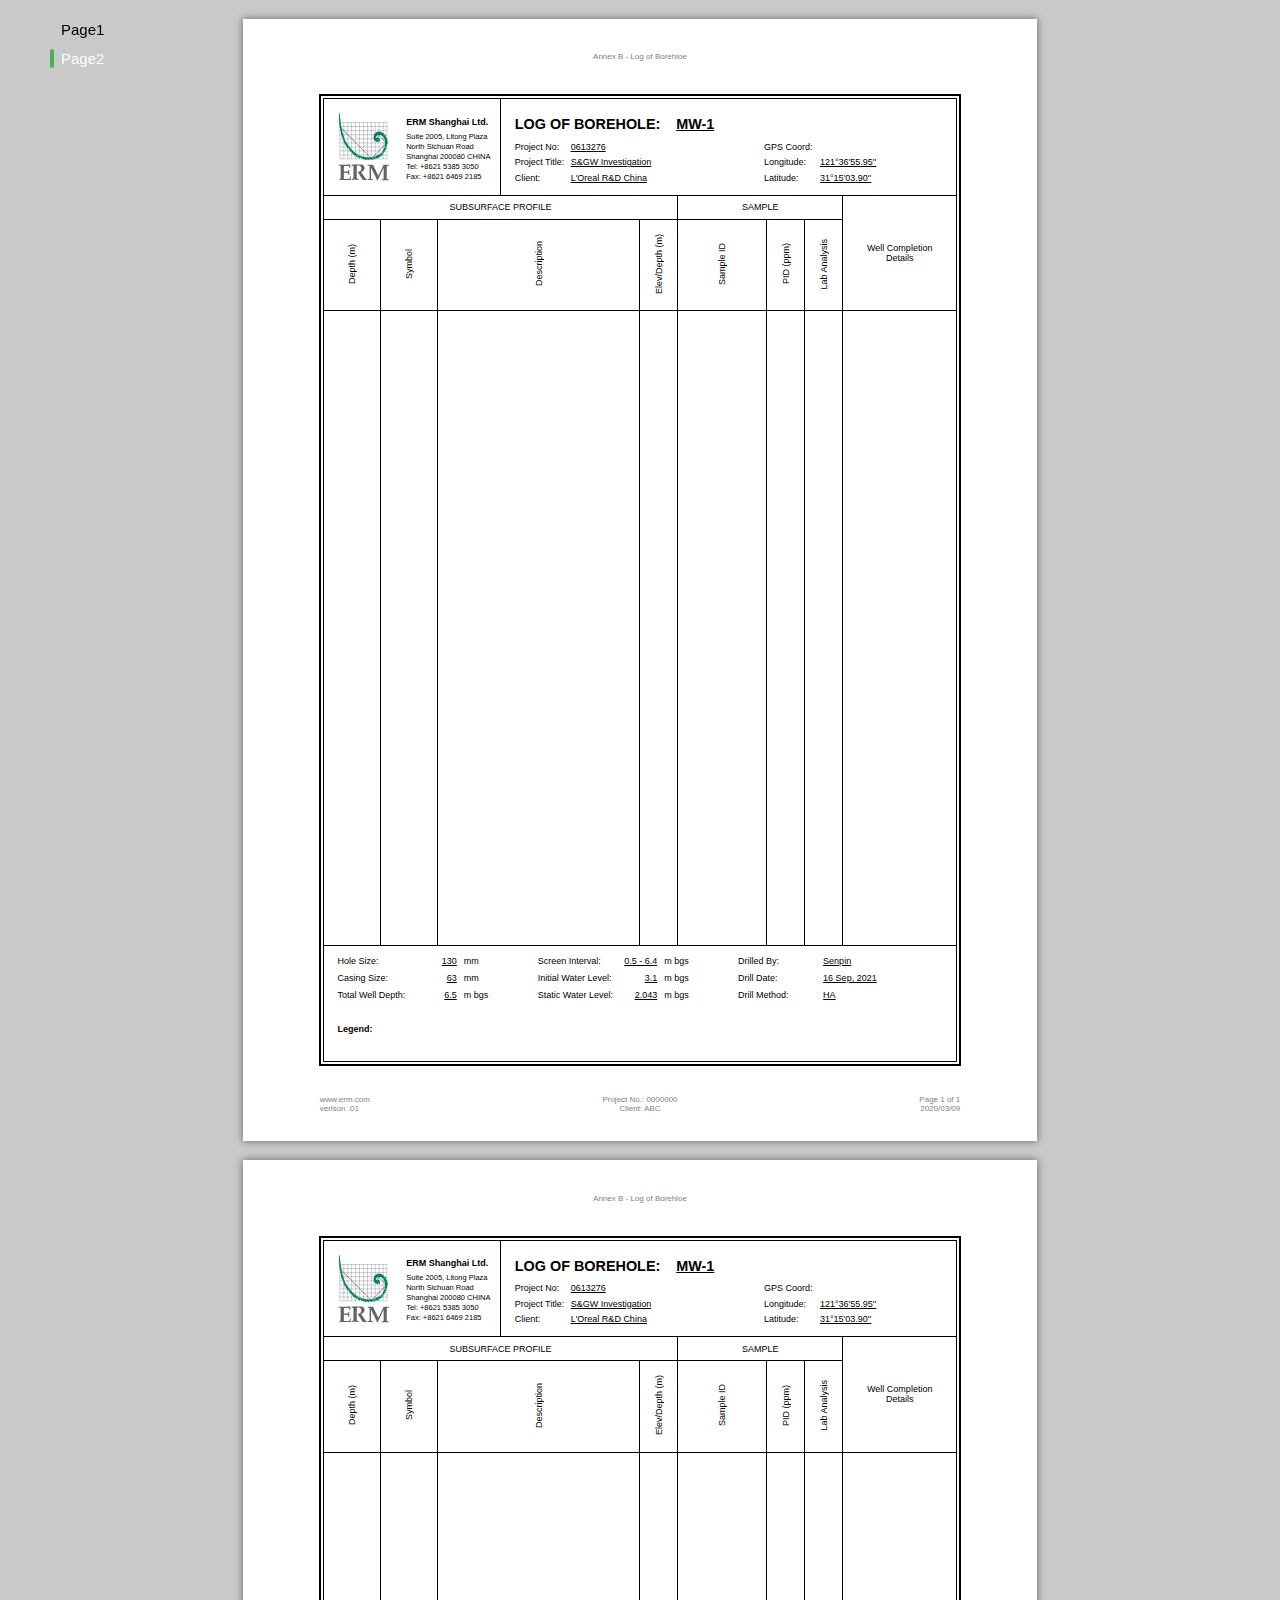
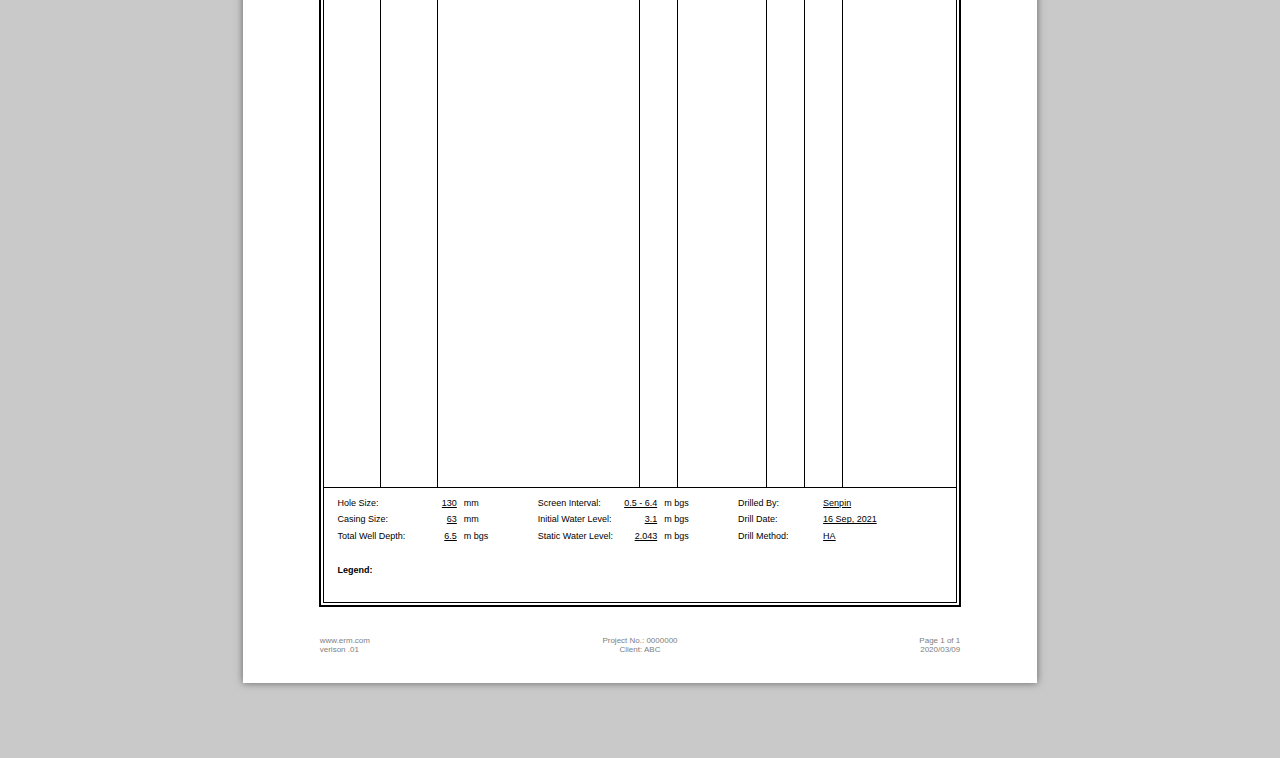
<file: Templete.html>
<!DOCTYPE HTML PUBLIC "-//W3C//DTD HTML 4.0//EN" "http://www.w3.org/TR/html4/strict.dtd">
<html>
    <head>
        <meta charset="UTF-8">
        <title>Project Title</title>
        <meta http-equiv="x-ua-compatible" content="IE=edge,chrome=1">  
        <style>
            /* background and font set up */
            body {
                margin:0; 
                padding:0; 
                font-size: 0; /* avoid space between inline blovk */
                background: rgb(201, 201, 201); 
                font-family: Arial, Helvetica, sans-serif;
            }
            

            /* Page Level, A4/letter size */
            page[size="A4"] {width: 210mm; height: 297mm;}
            page[size="letter"] {width: 215.9mm; height: 279.4mm;}
            page {
                background: rgb(255, 255, 255);
                display: block;
                margin: 0.5cm auto;
                box-sizing: border-box;
                padding: 0mm 20mm;
                box-shadow: 0cm 0cm 0.2cm rgb(100, 100, 100);
                border: 1px soild black;
                page-break-after:always; /* page-break-inside: avoid; */
            }
            table {table-layout: fixed}
            
            /* header and footer */
            pageHeader, pageFooter {
                display: block; 
                box-sizing: border-box;
                margin: 0mm;
                padding: 0mm;
                width: 100%;
                height: 20mm;
                color: grey;            
            }
            pageHeader table, pageFooter table {
                border-collapse: collapse; 
                width: 100%;
                height: 100%;
                font-size: 8px;
            }
            pageHeader tr, pageFooter tr{ vertical-align: center;} 
            pageHeader td.left, pageFooter td.left {width: 30%; text-align: left;}
            pageHeader td.mid, pageFooter td.mid {width: 40%; text-align: center;}
            pageHeader td.right, pageFooter td.right {width: 30%; text-align: right;}
            

            /* Content area of each log table */
            pageContent {
                display: block; 
                padding: 2px;
                box-sizing: border-box;
                border: 2px solid black;
                width: 100%;
                height: calc(100% - 40mm);
                color: black;
            }
            /* layout level 1*/
            pageContent table {
                padding: 0;
                word-break:break-all;
                border-collapse: collapse;  
                width: 100%; 
                height: 100%; 
                font-size: 9px;
            }
            pageContent table, pageContent tr, pageContent td {border: 1px solid black;}
            /* some text direction */
            pageContent span.btlr {writing-mode: vertical-rl; writing-mode: tb-lr; transform: rotate(180deg)}
            
            .noborder, .noborder tr, .noborder td {border: none}
            
            div.ermlogo {
                height: 100%;
                width:45%;
                display: inline-block;
                vertical-align: middle;
                background-image: url("data:image/svg+xml,%3Csvg version='1.1' id='_x33_43_x2F_430_Coated' xmlns='http://www.w3.org/2000/svg' x='0' y='0' viewBox='0 0 80.4 94.4' style='enable-background:new 0 0 80.4 94.4' xml:space='preserve'%3E%3Cstyle%3E.st0%7Bfill:none%3Bstroke:%23636466%3Bstroke-width:.325%3Bstroke-miterlimit:1%7D.st1%7Bfill:%23636466%7D%3C/style%3E%3Cpath class='st0' d='M15.1 23.1H63v37.3H15.1zM63 56.4H15.1M63 52.2H15.1M63 44.1H15.1M63 39.9H15.1M63 35.6H15.1M63 31.4H15.1M63 27.2H15.1M59.2 60.4V23.1M55.1 60.4V23.1M47.2 60.4V23.1M43.2 60.4V23.1M39.2 60.4V23.1M35.1 60.4V23.1M31.1 60.4V23.1M27.1 60.4V23.1M23.2 60.4V23.1M19.2 60.4V23.1M63 48.1H15.1M51.1 60.4V23.1'/%3E%3Cpath class='st1' d='M14.6 82.2v-.6c.5-.2.8-.4 1.1-.7 0-.3.1-.8.1-1.5.1-1.3.1-2.2.1-2.8v-7.3c0-.9-.1-1.4-.2-1.6 0-.1-.1-.1-.2-.2-.2-.1-.7-.2-1.6-.2v-1l2.6.1h5l2.3-.1h1.7c.1 0 .2 0 .4.1l.1.1-.2 1.6c0 .1 0 .7-.1 1.6h-.9c0-.9 0-1.4-.1-1.6 0-.1-.1-.2-.1-.2-.1-.1-.4-.1-.9-.2-.7-.1-1.5-.1-2.2-.1-.7 0-1.4 0-2.1.1-.1.9-.2 1.9-.2 3.3v2.3c.5 0 1.1.1 1.6.1h1.9c.4 0 .6 0 .7-.1.1 0 .1-.1.2-.2.1-.3.1-.8.2-1.4h.9v5h-1c0-.9 0-1.4-.2-1.6-.1-.2-.3-.2-.5-.3-.5-.1-1.2-.1-2-.1-.7 0-1.3 0-1.8.1V81c.6 0 1.3.1 2.2.1.8 0 1.6 0 2.3-.1.7-.1 1.1-.1 1.3-.2.1 0 .1-.1.1-.2.1-.4.3-1 .4-2.1h.9c-.2 1.5-.3 2.7-.3 3.7l-.1-.1c-.5.1-1.2.1-2.1.1h-5.5c-.2-.1-1.4-.1-3.8 0zM27.2 67.2v-.9h6c.9 0 1.7-.1 2.3-.1 1.2 0 2.1.1 2.7.3.6.2 1.1.5 1.5 1.1.4.5.6 1.2.6 2 0 .9-.3 1.7-.9 2.5-.6.7-1.4 1.3-2.6 1.8.2.3.4.7.6 1 .2.4.4.6.4.6 0 .1.1.1.1.2l1.8 2.6c.5.7.7 1.1.8 1.1.6.8.9 1.2 1 1.3.1.1.3.2.4.3.1.1.4.1.7.1v.9h-4.3c0-.2-.1-.4-.3-.6l-2.4-4c-.7-1.1-1.3-2.1-1.8-2.7-.2-.3-.5-.6-.7-.7l.1-.4c.9 0 1.6-.1 2.1-.3.5-.2.9-.6 1.2-1.2.3-.6.5-1.2.5-1.9s-.2-1.3-.5-1.7c-.3-.5-.7-.8-1.2-1-.3-.1-.9-.2-1.7-.2-.4 0-.7 0-1.1.1 0 .3 0 .9-.1 1.8 0 2.1-.1 3.6-.1 4.3v3.6c0 1.6.1 2.4.1 2.7 0 .4.1.7.1.8 0 .1.1.1.1.2.1 0 .2.1.3.1.2 0 .6.1 1.3.1v1c-1.3 0-2.6-.1-3.9-.1-1.2 0-2.3 0-3.3.1v-1c.9 0 1.4-.1 1.5-.1.1 0 .2-.1.2-.1 0-.1.1-.2.1-.3.1-.3.1-.7.1-1.3l.1-3.3v-6.6c0-.9-.1-1.5-.1-1.7 0-.1-.1-.1-.2-.2 0 0-.5-.1-1.5-.2zM43.5 82.2v-1c.9-.1 1.4-.1 1.5-.2.1 0 .2-.1.2-.2.1-.1.1-.2.1-.4.1-.4.1-1.4.1-2.8V69.9c0-1.2-.1-1.9-.1-2.1 0-.1-.1-.2-.1-.2-.1-.1-.2-.1-.4-.1-.5-.1-1-.1-1.4-.1v-1c1.6 0 2.6.1 3.2.1.8 0 1.6 0 2.3-.1l1 2.2.8 1.7 3.6 7.4c.8-1.5 1.3-2.6 1.7-3.5l1.5-3.1c.8-1.8 1.3-2.8 1.5-3.2.2-.4.4-.9.6-1.5 1 .1 1.6.1 1.9.1l3.4-.1v1h-.2c-.8 0-1.2.1-1.5.3-.2.2-.3.5-.3 1.1v1.4l-.1 3.2v5.7c.1 1 .1 1.5.2 1.8 0 .1.1.2.1.3.1.1.1.1.3.1.1 0 .6.1 1.4.1v1l-3.6-.1-3.5.1v-1c.9 0 1.5-.1 1.6-.2.1-.1.2-.3.3-.5.1-.3.1-1.2.1-2.8v-8.3l-2.6 5.3-1.1 2.5c-.3.7-.8 1.7-1.4 3-.4.8-.7 1.4-.9 1.9H53c-.3-.6-.7-1.5-1.2-2.6-.9-1.9-1.5-3.3-2-4.2l-3-6.1V78.3c0 1.3.1 2 .1 2.2 0 .2.1.3.1.4.1.1.2.1.3.2.2.1.6.1 1.4.1v1c-.8 0-1.7-.1-2.6-.1-1.1 0-2 0-2.6.1zM47.2 59.7l15-15.5-7.2-7.6-3.3 3.7-.6-.4 3.8-4.1 8.1 8.3-15.8 16.3-32.3-33 .4-.4z'/%3E%3Cpath d='M22.8 49.3c.1-.1-.1-.3-.4-.2-.1-.5-.4-.4-.4-.6-.2-.1.3-.5.4-.4l-.2-.2v-.2H22l-.4-.4c-.3-.2-.4-.3-.2-.4.2-.2-.2-.5-.4-.4 0 .1-.2 0-.2-.2l-.1-.3c-.2.1-.3 0-.2-.2.1-.2 0-.2-.2-.2-.4 0-.4-.2-.2-.4.3 0 .2-.1 0-.2h-.4v-.2l.2-.4-.2-.4c-.3.5-.4-.2-.2-.4l-.2-.2c-.1 0-.3-.4-.4-.8-.3 0-.3-.4 0-.4h.2c.5.1.3-.3-.2-.4-.1-.1-.1 0-.2 0l-.2-.2v-.2l-.2-.2.2-.2.2-.2-.2-.4h-.2c-.1 0-.1-.2 0-.4-.1-.1-.3-.2-.2-.2v-.2l-.4-.2v-.6l-.2-.2v-.4l-.2-.2c-.4 0-.3-.1 0-.2 0-.1-.1-.2-.4-.2-.2 0-.3-.1-.4-.2.1 0 .2-.1.2-.2.4 0 .4-.2.2-.4v.2c.2 0 .1-.2 0-.2v-.2c-.3.1-.3-.3-.2-.4.2-.2.2-.3-.2-.6v-.4l-.4-.2v-.2l-.2-.2h.2c.5-.1.2-.7-.2-.8l.2-.2c.3 0 .3-.2.2-.4V33l-.2-.2c-.2.1-.3 0-.2-.4-.1 0-.1-.1 0-.2.3-.3.2-.3-.2-.4-.5 0-.3-.4 0-.4.2-.1.3-.3 0-.4-.1-.1-.2-.3-.2-.4l-.2-.2v-.2h.2c-.1-.2 0-.4 0-.4.1-.3.1-.5-.2-.6V29h.2l-.2-.2c-.5.1-.4-.6-.4-.8-.1-.2 0-.4 0-.6v-2.1l-.4-.2c.1-.1-.1-.3-.2-.4v-.2c.2-.1.1-.5 0-.8l.2-.4c.4 0 .1-.3-.2-.4v-.2l.2-.2c.1 0 .1-.1 0-.2l-.2-.4v.1c-.2-.4-.1-.6 0-.8.1 0 0-.4-.2-.8v-.2c-.1-.2-.1-.3.2-.4.1-.1 0-.3 0-.6-.6-.4-.2-.4 0-1V17.6c-.3-.3-.1-.6 0-.6l.2-.2c-.1-.1-.1-.2 0-.2v-.4c-.3.1-.2-.1-.2-.2.1-.2 0-.2-.2-.2v-.2c.1 0 .2-.1.2-.2s.1-.2.2-.2c-.1-.1-.1-.3 0-.4v-.4c-.2-.1-.2-.4 0-.4 0-.1.1-.3.2-.4-.1-.1-.1-.2 0-.2.1-.3.2-.3.4 0v.6c.1-.1.1 0 0 0v.4c.2 0 .2.2 0 .4.1 0 .1.1.2.2v.4c.1 0 .1.2 0 .4 0 0 0 .1 0 0V18.1c.1 0 .1.1 0 .2v.4c.2-.1.3.1.2.2 0 .2 0 .6.2.8-.1.3-.1.5 0 .6 0 .2.1 1.7.2 1.9.2 0 .2 1 0 1.3.2.3.2.5.2.8 0 .1.2.6.2 1v.4c-.1 0 0 .2 0 .4.1-.1.2 0 .2.2h-.2v.2c.3.1.3.8.2 1 .3.1.5 1.2.4 1.3l.2.4h-.2v.4c.2.2.2.3.2.8.2.1.4.8.4 1.2.2.1.2.6.2.6v.4c0 .1.1.2.2.4-.1.2 0 .2 0 .4.1.3.1.4.2.6 0 .1.3.8.4 1.2.1.2.2.5.2.8l.2.5c-.1.2-.1.2 0 .2l.1.3c.1-.2.2.5.2.6.1.2.1.2.2.2.1.2.1.6 0 .6v.4c.1.1.2.2.2.4v.6c.4-.2.6.4.6 1 .2.1.3.1.4.2-.1.3 0 .6 0 .8.2.1.4.3.4.4 0 .3.2.6.2.6.5.5.5.6.6.8.1.2.3.3.2.6.1-.1.2 0 .2.2.3.2.3.3.2.6-.1 0 0 .3.2.4.7.3.7.4.8.8V46c.2.3 1 1.2 1.3 1.7.3 0 .3.2.2.4.2-.1.4.2.4.4.2 0 .4.3.2.5l.4.2.2.2v.2c0 .1.1.1.2.2.1 0 .2.1.4 0v.2c-.2.2 0 .4.2.4.2.1.3.3.4.6 0 0 .2.1.2.4l.6.4c.4-.2.4.1.4.4l.2.2.2.2.2.2H29l.2.2h.2l.2.2.4.2.2.2c0 .2.1.4.2.3.1 0 .3.2.4.2l.2.2c.1 0 .4.1.6.2.1.2.3.3.6.4.2.2.9.6 1.3 1 .1 0 .1 0 0 .2 1.3.1 1.3.7 1.3 1.2h.4l.2-.2c.5-.3.8 0 1 .2 0 0 .2 0 .2.2.1 0 .1 0 .2.2 0 .1.3.2.4.2.1-.1.3-.1.4 0h.4l.4.2c.1-.1.3 0 .4 0 .1.2.3.2.4 0 .1.1.3.1.4.2l.6.2h.8c.5-.1 1 .2 1.2.2l.2.2v-.2h.2v.2h.6-.2v-.2h.4v.2h.4c.1.1.6 0 .8-.2H45.8c.1.1.9.1 1 0 0 .1.1.2.2 0 .2.1 1.1 0 1.2 0 .2.1.2 0 .4-.2.2 0 .8-.2 1-.2.2.1.8-.1.8-.2.1-.1.4-.3.6-.4h.2l.2-.2h.2c.1-.1.1-.1.2 0 0-.2.2-.4.4-.2.1.1.1 0 .2-.2.1-.3.5-.4.8-.4.1.1.2 0 .4-.2 0-.1.4-.3.6-.2.1-.1.3-.2.4-.2.1-.2.1-.2.2-.2.1-.1.3 0 .4 0 .2 0 .3-.1.2-.2.1-.2.4-.5.6-.4.2 0 .7-.2.8-.6 0-.4.4-.6.6-.6.2.3.3 0 .4-.4v-.2c-.1.1 0 .1.2 0 .3.2.4 0 .4-.2.1-.5 0-.4.2-.6v-.2h.2v-.2h.2v-.2l.2-.2.2-.2H59c.1-.1.1-.1 0 0 0-.3.1-.4.2-.4s.3-.1.2-.2c-.3-.4 0-.5.2-.6.1-.2.2-.2 0-.4v-.2l.4-.2v-.4s0-.2.2-.4c-.1 0 .1-.1.2-.2-.1-.3-.1-.4 0-.5 0 0 .1 0 0-.2 0-.1.1-.3.2-.4.1 0 .2-.2.2-.2-.2-.3-.1-.3 0-.4 0 0 .1-.2 0-.4 0 0 0-.1.2-.2-.1-.1 0-.1 0-.2-.1-.3-.1-.9 0-1.2-.1-.1 0-.1 0-.2-.4-.3-.3-.5 0-.6V44c-.2-.1-.1-.4 0-.4V43c-.2-.2-.1-.2 0-.2v-.2c-.2-.2-.2-.3-.2-.6.1-.1.1-.1 0-.4-.2-.2-.2-.2 0-.6-.2-.2-.2-.4 0-.6.1-.1.1-.1 0-.2l-.4-.4c-.1-.2 0-.3-.2-.4-.1 0-.2-.1-.2-.2-.3-.1-.2-.5-.2-.6l-.2-.2c-.4-.3-.2-.5 0-.6.4-.3 0-.5-.4-.4-.2.5-.3.4-.4.2-.2 0-.3-.1-.4-.2.1-.1.1-.1 0-.2.1-.1.1-.1 0-.2-.2.1-.4 0-.6-.2 0 0 0-.1-.2-.2-.1.1-.6 0-.8-.2-.2 0-.3 0-.4-.4-.1 0-.1-.2-.2-.2l-.2-.2-.1.4c-.1 0-.4-.1-.4-.2 0-.2-.2-.2-.2 0-.1 0-.7.3-1.2.3L54 36c-.3 0-1 .4-1.2.8l-.3.2c0 .3-.1.4-.2.4-.3.1-.4.3-.2.4l-.2.2v.2l-.2.2c-.1.4 0 .6.2.6h.2l.2.2c-.1-.1.2-.2.4-.2.1-.2.4-.3.8-.2.4-.6.8-.3.8 0 .1.2.6.4.8.4.2-.2.4.2.2.4v.2l.2.2v.2h.4c.1 0 .1.3-.2.3l-.2.2c-.2.3.1.3.2.2.3-.1.3.3.2.8v.2l.2.2c.1.2.1.3 0 .4-.2 0-.5.2-.6 0-.2 0-.3 0-.4-.2l-.2.4H54.3l-.3.1c-.2.3-.3.3-.4.2-.1 0-.2.1-.4.4-.2.1-.4.1-.4 0 .1-.3-.1-.5-.2-.4l-.2.2h-.2v.2H52c-.5-.2-.3-.2 0-.4l.2.2.2-.2V42.4l-.2-.2c-.2.1-.3 0-.2-.2-.1-.1-.4-.1-.4 0v.4c0 .1-.2.2-.2-.2H51c-.4.2-.5-.1-.4-.4.1 0 .1-.1-.2-.2l-.2-.2c.1 0 0-.1-.2-.2-.1.1-.1.1-.2 0-.3-.2-.4-.3-.2-.4.2-.2.1-.3-.2-.4V40c-.3-.4.1-.6.2-.4.6-.2.3-.5 0-.4 0 .1-.1.1-.3 0-.2-.4-.1-.6.2-.8v-.2c-.4-.1-.2-.3-.2-.4l.2-.2.2-.2c.3 0 .2-.2 0-.4-.2.2-.2-.1-.2-.2v-.4c.1 0 .1-.1.2-.2-.1 0 0-.2 0-.4.3 0 .5-.2.4-.2v-.2c.3-.2.4-.5.2-.6.1-.1.3-.4.4-.4.1 0 .2-.1.2-.2.2-.1.2-.3.4-.4.1 0 .3-.1.4-.2l.4-.6c0 .1.2 0 .4-.2h.2c.6.1.6 0 .6-.2-.2-.1 0 0 .2 0h.4c.1.2.4.1.4 0l.2-.4h.2v.4l.4-.2h.4c.2.1.9.2 1.2.4.3.1.5.1.6.2h.2c.3 0 .5.2.8.4v.2h.4c.1 0 .5.1.8.6l.2.2.4.4.4.2v.2l.4.4h-.4l-.2-.4c-.1-.1-.2-.3-.6-.2-.1-.2-.3.2-.2.2.2 0 .2.2.2.2-.1.1-.2.3.2.2.4-.1.4 0 .4.2-.2.3.3.3.6.2 1.2.3 1.1.5 1.2.7-.3 0-.4.3-.2.4.3.1.2.4 0 .4-.1-.1-.2 0 0 .2-.1.1 0 .2 0 .2h.2c-.1 0 0 0 0 0-.1.2 0 .3.2.4.3 0 .3.3.2.6-.2 0 0 .3.2.2.3 0 .4.1.4.2.3.1.2.3 0 .4v.5c.1.1.5.3.4.6.2.1.2.2 0 .2.2.1.2.4 0 .4.3.1.2.4 0 .4.1 0 .1.4 0 .4.2.1.2.2.2.2-.1.1-.1.4-.2.4.2.1.4.2.4.4.1.1.1.2 0 .2s-.2.2-.2.4c-.1 0-.1.6 0 .7v.6l-.7.3h.2v.2H63v.4c.2.1.1.5 0 .6v.6c.1 0 0 .5-.2.6 0 0-.1.3-.2.4.1.2.1.5-.2.8-.1 0-.1 0 0 .2.1.1.1.2 0 .4v.4c0 .1-.1.2-.4.2v.2c0 .1 0 .3-.2.2 0 .4-.2.3-.4.2v-.2c-.6.1-.4.6-.2.4.2-.1.3 0 .4.2h-.2v.4c0-.1-.2.1-.2.2.1.2 0 .5-.2.6-.4 0-.5.5-.4.6-.1.2-.3.5-.4.4 0 0-.2.1-.2.4l-.6.4v.4c.2.4-.1.6-.4.6 0 .1 0 .4-.2.4-.2.1-.3.3-.4.4.1.1.1.1 0 .2 0 .1-.1.1-.2.2v.2H58c.1-.1-.2 0-.2.2s-.2.4-.2.4c-.1 0-.2 0-.2.2-.1.2-.2.1-.4.2-.4-.2-.5-.1-.4.2-.1 0-.1 0 0 .2-.1.2-.3.3-.4.2-.2.1-.3.1-.4.2 0 .2 0 .3-.2.2-.4.1-.6.1-.8.2.1.3-.1.4-.6.4l-.2.2h-.2c.2.2.1.4-.2.4h-.2v.2H53v-.3h-.2l-.4.4-.2-.2h-.6c-.2-.2-.5 0-.6.2l.2.4h.2l-.8.2-.2.2-.2-.2h-.4c0-.1-.1-.1-.2.2h-.2V61.2H49V61c.1.1.2-.1.2-.2v-.4c.1-.2.1-.2.2-.2.2-.1.3-.3 0-.4v-.2c.2-.1.2-.3-.2-.4H49l-.2.2v1c-.1-.1-.2 0-.2.2h-.2l.2.2v.2c.3 0 .2.2 0 .4h-.2l-.2-.2-.2.2c-.1-.4-.5-.4-.6-.2H47c-.1-.1-.2-.2-.4 0-.1.1-.3.1-.6-.2v-.4c.1 0 .3.1.4.2.2-.2.2-.3 0-.4H46c0 .2-.3.4-.6.4l-.3.2c-.4-.1-.2.1-.2.4h.2v.4h-.4c-.1-.1-.1-.4-.2-.4-.1-.5-.4-.3-.3 0 0 .7-.3.5-.6 0H43c.1-.4-.2-.3-.4-.2-.2-.1-.3 0-.4.2 0 .4-.2.3-.2 0-.1-.3-.3-.2-.4 0l-.2-.2-.2.2-.2-.2h-.2c-.1-.2-.2-.2-.4 0-.1.3-.2.2-.2-.2 0-.2 0-.2-.4-.2-.3-.2-.6-.1-.8 0-.3 0-.2.1 0 .2.6 0 .2.4 0 .2-.1-.1-.1-.2-.2-.2v-.2c-.2-.2-.1-.4 0-.4 0-.2.2-.3.4-.4-.1-.6-.6-.2-1 .4-.2 0-.5.4-1 .2-.1-.1-.1-.2-.2-.2.1-.2.2-.3.2-.2.1-.2.2-.4-.2-.4v-.2s-.1-.1-.2 0c-.1.2-.2.1-.4 0 .1-.2 0-.3-.2-.2v.2H35.6l-.2-.2c-.1 0-.2 0-.4.2-.3.1-.6.1-.6-.2-.2-.2-.6-.4-1-.4l-.4-.2c0 .1-.1 0-.2 0 0-.2.1-.3.2-.4v-.2c-.2-.5.4-.5.6-.4h.4v-.2h-.2c.2-.2-.1-.3-.2-.2-.2.1-.3.2-.6 0-.1 0-.2-.1-.2-.2.1-.1.1-.2.2-.2v-.2c0-.5-.3-.3-.2 0h-.2l-.2.2c-.2 0-.3.1-.4.2 0 0 .1.2.2.2.3-.1.4-.1.6 0l.4.2-.2.3-.2.2c0-.3-.4-.1-.4.2.4.4.1.4-.2.2-.9-.1-.9-.4-.8-1.2h-.2l-.4-.2-.3-.1c-.1 0-.1-.2 0-.2h-.2c-.2-.1-.3-.3-.2-.2h-.4l-.2-.2c.1-.1 0-.2-.2-.2-.2-.1-.6 0-.6-.2v-.2c-.1-.3-.4-.6-.6-.6-.4.1-.3-.1-.2-.2.1-.2-.1-.7-.4-.8h-.2l-.4-.6h-.8l-.2-.4.2-.2H26.7v.4h.2l.2.2c.6 0 .5-.2.2-.4l-.4-.2c-.4-.7-1-.3-1 0h-.4l.2-.2-.2-.2h-.4l-.2-.2.2-.2c.4-.2.4-.4.2-.4l-.4-.2c0-.1 0-.1-.2-.2.4-.3.3-.5 0-.6l-.2-.4h-.2l-.2.2-.2-.2h-.4l.2-.2h.4c.5 0 .3-.3 0-.4H24v-.2h.2c.2-.2-.1-.4-.4-.2l-.2.2-.2.2c0 .5 0 .5-.4 0-.1-.2-.1-.2 0-.2-.1.1-.2 0-.2-.3zm28.3 8.1zM16.6 34.5c0 .4.2.2.2 0 .2-.1 0-.1-.2 0zm1.2 2.9c0 .3.1.2.2 0 0-.1-.2-.2-.2 0zm-.2 0c-.5 0-.3.2 0 .4.2-.2.1-.4 0-.4zm.4.7v.4h.2c.3-.2.1-.4 0-.4H18zm2.1 4.6s-.1-.1-.2 0c-.2.1 0 .3.2.2.1.1.2 0 0-.2zm.4 1.4-.2.2h.4c.1 0 .1-.3-.2-.2zm.4 1.5c.1.1.2 0 .2 0 .1-.2 0-.3 0-.2-.3 0-.4 0-.2.2zm2.3 2.5c-.1-.3-.3-.2-.4 0 .3.3.3.2.4 0zm.4-.2h-.2c-.1.5.3.3.2 0zm.3.1h-.2c.2.3.5.2.2 0zm-.3.7v.2h.2c.1 0 .2-.2.2-.4-.1-.3-.4-.1-.4 0v.2zm1.5 1c-.1-.2-.3-.2-.4 0 0 .5.3.3.4 0zm.4 1.5c0 .3.3.3.4 0-.1-.2-.3-.2-.4 0zm2.9 1.9c0 .1.1.2.2 0h-.2zm-.2 1.4c0 .2.1.2.2 0-.1-.1-.2-.1-.2 0zm1.5.4c-.1-.1-.2 0-.2 0 .3.3.3 0 .2 0zm.4.5.2-.2c.2-.4 0-.4-.2-.2-.1-.2-.3.1-.2.2l.2.2zm1.6 1.4c-.2 0 0 .2.2.2h.2v-.2c.1-.1.2-.1.2-.4 0-.2-.4-.2-.4 0-.1.1-.2.3-.2.4zm2.9 0c0-.2-.3-.2-.4 0 .1.3.4.2.4 0zm-1.2 1.9c0 .2.3.1.4 0-.1-.3-.4-.3-.4 0zm2.1-.6s.1 0 0 0c.1.2 0 .2 0 0zm.6.2v-.2l-.2.2h.2zm-.6.8c.5.2.6 0 .6-.4-.1-.1-.4-.2-.6 0-.2.2-.2.3 0 .4zm6.4 1.8h.2c-.2-.2-.2-.2-.2 0zm.5-.5c0 .3.2.2.2 0 .1-.1-.2 0-.2 0zm.8.4c0-.3-.2-.3-.2 0 0 .4.3.4.2 0zm.6.2c.1-.1-.1-.1-.2 0 .1.4.3.4.2 0zm7.3-2.1-.2.2h.2l.2.4h.2v-.2l.2.2c.6 0 .1-.3-.4-.4v-.4c.6-.6.2-.7 0-.6l-.2.8zm1.5.2h.2c-.5-.2-.3.1-.2 0zm.4-.9c-.2 0-.2 0-.2.2h.2v-.2zm.4-.1c0 .2.1.1.2 0h-.2zm1.9-.3c.2-.1.2-.1.2-.2-.1-.3-.4-.2-.6-.2-.1.2 0 .4.4.4zm-.4.3c-.2 0-.1.2 0 .2v-.2zm1-.7c-.1-.1-.2 0-.2 0v.2h.2v.2h.2v-.4h-.2zm-.2-1.4c0 .3.4.3.8.2.2.1.2.1.4-.2.1-.1.1-.3-.2-.2h-.2l-.2-.2h-.2c-.5-.3-.6.3-.4.4zm.6-.7c-.1-.1-.3-.1-.4 0 .1.2.3.2.4 0zm2.3-.8c-.7 0-.5.5-.2.6.5-.2.4-.6.2-.6zm-.6-.4c.2.1.2.2.4 0 .3 0 .3 0 .2-.2-.1-.3-.3-.3-.4-.2-.2.3-.2.3-.2.4zm2.5-5.2h.2c.2.1.4.1.4 0v-.4l-.2-.2c0 .1-.4.1-.4 0V48.9zm1 0h.2-.2zm-.2-.4h.4c-.2-.4-.4-.2-.6 0h.2zm.6-.3c-.1 0-.2 0-.2.2.2.4.7.2.8 0-.1-.3-.2-.5-.2-.6.1-.2.1-.3-.2-.6-.3-.1-.5.2-.2.4v.6zM54 39.9c-.2 0-.4.1-.2.2.2.3.3 0 .2-.2zm.2.9c0-.1 0-.2-.2-.2l-.2.4c.1.5.5.1.2-.2h.2zm.5.6c-.2 0-.1.3 0 .4h.2c.1 0 .1-.4 0-.4.1-.1-.2 0-.2 0zm-1.5-1c-.2 0-.2.1 0 .2v-.2zm-.6.2h.2v-.2c-.1-.1-.2.1-.2.2zm0-.9-.2-.2c-.1-.1-.3 0-.2.2h.4zm-1.7.9c-.1 0-.2.1-.2.2.2.1.3 0 .2-.2zm-.4 0c.2-.1.1-.4 0-.4-.4 0-.4.2 0 .4zm1.4-5.5c0 .1-.1.2 0 0zm1.5-1.2c0 .3.3.2.2 0 .1-.4-.2-.4-.2 0zm1.2 1.4v-.4c-.2-.1-.2.2 0 .4zm2.8.9c-.4-.2-.5.2-.2.6.2.2.5.2.6 0 .2.1.3-.4 0-.4-.1-.1-.2-.2-.4-.2zm5.2 4.2h-.2c.2.2.2 0 .2 0zm-1.3.8c.3.1.4-.1.4-.2-.2-.2-.5-.2-.6 0 .1.2.1.2.2.2zm.2 3.5c.1-.1 0-.2-.2 0 .1.1.2.1.2 0zm.2 1.5c0 .2.2.1.2-.2h-.2c-.1-.1-.2 0 0 .2zm.5-.2c.1.2 0 .2 0 0zm.6 0c-.1 0-.3-.1-.2.2.2.2.2-.1.2-.2z' style='fill:%23008061'/%3E%3C/svg%3E") ;
                background-repeat:no-repeat;
                background-position:top;
            }
            div.ermtitle{
                font-size: 9px;
                text-align: left;
                vertical-align: middle;
                width: 53%; 
                display: inline-block;
            }

            @media print {
                body {margin: 0; background-color: white;}
                page {
                    margin: 0;
                    box-shadow: none;
                    border: 2px soild rgb(0, 0, 0);
                }
                ul {display: none;}

            }

            /* Nav Bar */
            ul.pagination {
                /* padding: 0;
                margin: 5px; */
                position: fixed;
                font-size: 15px;
                top: 0px;
                left: 0px;
                width: 20px;
            }
            ul.pagination li {
                display: inline;
            }
            ul.pagination li a {
                color: black;
                text-indent:10px;
                margin: 5px 10px;
                width: 2px;
                float: left;
                padding: 1px 1px;
                text-decoration: none;
                border-radius: 2px;
            }  
            ul.pagination li a.active {
                background-color: #4CAF50;
                color: white;
                border-radius: 2px;
            }
            ul.pagination li a:hover:not(.active) {
                background-color: #ddd;
            } 
            
        </style>
        <script>
            alert("hello")
        </script>
    </head>
    <body>
        <ul class="pagination">              
            <li><a href="#page1">Page1</a></li>
            <li><a class="active" href="#page2">Page2</a></li>
        </ul>
      

        <page id = "page1" size="A4">
            <!-- page header -->
            <pageHeader>
                <table>
                    <tr class="pageHeader">
                        <td class="left"></td>
                        <td class="mid">Annex B - Log of Borehloe</td>
                        <td class="right"></td>
                    </tr>
                </table>
            </pageHeader>
            <!-- log content -->
            <pageContent>
                <table style="text-align: center;">
                    <colgroup>
                        <col style="width: 9%"/>
                        <col style="width: 9%"/>
                        <col style="width:10%"/>
                        <col style="width:22%"/>
                        <col style="width: 6%"/>
                        <col style="width:14%"/>
                        <col style="width: 6%"/>
                        <col style="width: 6%"/>
                        <col style="width:18%"/>
                    </colgroup>
                    <tr class="titleRow" style="height: 10%">
                        <td colspan="3">
                            <div class="ermlogo"></div>
                            <div class="ermtitle">
                                <!-- erm title -->
                                <span style="font-weight: bold; line-height: 200%;">
                                    ERM Shanghai Ltd.<br>
                                </span>
                                <!-- erm address -->
                                <span style="font-size: smaller; line-height: 120%;"> 
                                    Suite 2005, Litong Plaza<br>
                                    North Sichuan Road<br>
                                    Shanghai 200080 CHINA<br>
                                    Tel: +8621 5385 3050<br>
                                    Fax: +8621 6469 2185
                                </span>
                            </div>
                        </td>
                        <td colspan="6" style="padding: 1.5% 2%;">
                            <table style="text-align:left; " class="noborder"> 
                                <colgroup>
                                    <col style="width: 13%"/>
                                    <col style="width: 45%"/>
                                    <col style="width:13%"/>
                                    <col style="width:29%"/>
                                </colgroup>
                                <tr style="font-size: 160%; font-weight: bold; height: 40%;" >
                                    <td colspan="4">LOG OF BOREHOLE: &nbsp &nbsp<span class="boreholeID" style="text-decoration-line: underline;">MW-1</span></td>
                                </tr>
                                <tr>
                                    <td>Project No:</td>
                                    <td><span class="projectNo" style="text-decoration-line: underline;">0613276</span></td>
                                    <td>GPS Coord:</td>
                                    <td></td>
                                </tr>
                                <tr>
                                    <td>Project Title:</td>
                                    <td><span class="projectTitle" style="text-decoration-line: underline;">S&GW Investigation</span></td>
                                    <td>Longitude:</td>
                                    <td><span class="longitude" style="text-decoration-line: underline;">121°36'55.95''</span></td>
                                </tr>
                                <tr>
                                    <td>Client:</td>
                                    <td><span class="client" style="text-decoration-line: underline;">L'Oreal R&D China</span></td>
                                    <td>Latitude:</td>
                                    <td><span class="latitude" style="text-decoration-line: underline;">31°15'03.90''</span></td>
                                </tr>
                            </table>
                        </td>
                    </tr>
                    <tr class="subtitle1" style="height: 2.5%">
                        <td colspan="5">SUBSURFACE PROFILE</td>
                        <td colspan="3">SAMPLE</td>
                        <td rowspan="2">Well Completion<br>Details</td>
                    </tr>
                    <tr class="subtitle2" style="height: 9.5%">
                        <td><span class="btlr">Depth (m)</span></td>
                        <td><span class="btlr">Symbol</span></td>
                        <td colspan="2"><span class="btlr">Description</span></td>
                        <td><span class="btlr">Elev/Depth (m)</span></td>
                        <td><span class="btlr">Sample ID</span></td>
                        <td><span class="btlr">PID (ppm)</span></td>
                        <td><span class="btlr">Lab Analysis</span></td>
                    </tr>
                    <tr class="drawing" style="height: 66%"> 
                        <td></td>
                        <td></td>
                        <td colspan="2"></td>
                        <td></td>
                        <td></td>
                        <td></td>
                        <td></td>
                        <td></td>
                    </tr>
                    <tr class="legend" style="height: 12%">
                        <td  colspan="9" style="padding: 1% 2%;">  
                            <table style="text-align:left;"  class="noborder">
                                <colgroup>
                                    <col style="width:14%"/>
                                    <col style="width:6%"/>
                                    <col style="width:13%"/>
                                    <col style="width:14%"/>
                                    <col style="width:6%"/>
                                    <col style="width:13%"/> 
                                    <col style="width:14%"/>
                                    <col style="width:20%"/>
                                </colgroup>
                                <tr>
                                    <td>Hole Size:</td>
                                    <td style="text-align: right;"><span class="projectNo" style="text-decoration-line: underline;">130</span></td>
                                    <td>&nbsp mm</td>
                                    <td>Screen Interval:</td>
                                    <td style="text-align: right;"><span class="projectNo" style="text-decoration-line: underline;">0.5 - 6.4</span></td>
                                    <td>&nbsp m bgs</td>
                                    <td>Drilled By:</td>
                                    <td><span class="projectNo" style="text-decoration-line: underline;">Senpin</span></td>
                                </tr>
                                <tr>
                                    <td>Casing Size:</td>
                                    <td style="text-align: right;"><span class="projectNo" style="text-decoration-line: underline;">63</span></td>
                                    <td>&nbsp mm</td>
                                    <td>Initial Water Level:</td>
                                    <td style="text-align: right;"><span class="projectNo" style="text-decoration-line: underline;">3.1</span></td>
                                    <td>&nbsp m bgs</td>
                                    <td>Drill Date:</td>
                                    <td><span class="projectNo" style="text-decoration-line: underline;">16 Sep, 2021</span></td>
                                </tr>
                                <tr>
                                    <td>Total Well Depth:</td>
                                    <td style="text-align: right;"><span class="projectNo" style="text-decoration-line: underline;">6.5</span></td>
                                    <td>&nbsp m bgs</td>
                                    <td>Static Water Level:</td>
                                    <td style="text-align: right;"><span class="projectNo" style="text-decoration-line: underline;">2.043</span></td>
                                    <td>&nbsp m bgs</td>
                                    <td>Drill Method:</td>
                                    <td><span class="projectNo" style="text-decoration-line: underline;">HA</span></td>
                                </tr>
                                <tr style="height: 50%;">
                                    <td colspan="8"><strong>Legend:</strong></td>
                                </tr>
                            </table>
                        </td>
                    </tr>
                </table>
            </pageContent>
            <!-- page footer -->
            <pageFooter>
                <table>
                    <tr class="pageFooter">
                        <td class="left">www.erm.com<br>verison .01</td>
                        <td class="mid">Project No.: 0000000<br>Client: ABC</td>
                        <td class="right">Page 1 of 1<br>2020/03/09</td>                   </td>
                    </tr>
                </table>
            </pageFooter>
            <pageFooter></pageFooter>
        </page>
        <page id = "page2" size="A4">
            <!-- page header -->
            <pageHeader>
                <table>
                    <tr class="pageHeader">
                        <td class="left"></td>
                        <td class="mid">Annex B - Log of Borehloe</td>
                        <td class="right"></td>
                    </tr>
                </table>
            </pageHeader>
            <!-- log content -->
            <pageContent>
                <table style="text-align: center;">
                    <colgroup>
                        <col style="width: 9%"/>
                        <col style="width: 9%"/>
                        <col style="width:10%"/>
                        <col style="width:22%"/>
                        <col style="width: 6%"/>
                        <col style="width:14%"/>
                        <col style="width: 6%"/>
                        <col style="width: 6%"/>
                        <col style="width:18%"/>
                    </colgroup>
                    <tr class="titleRow" style="height: 10%">
                        <td colspan="3">
                            <div class="ermlogo"></div>
                            <div class="ermtitle">
                                <!-- erm title -->
                                <span style="font-weight: bold; line-height: 200%;">
                                    ERM Shanghai Ltd.<br>
                                </span>
                                <!-- erm address -->
                                <span style="font-size: smaller; line-height: 120%;"> 
                                    Suite 2005, Litong Plaza<br>
                                    North Sichuan Road<br>
                                    Shanghai 200080 CHINA<br>
                                    Tel: +8621 5385 3050<br>
                                    Fax: +8621 6469 2185
                                </span>
                            </div>
                        </td>
                        <td colspan="6" style="padding: 1.5% 2%;">
                            <table style="text-align:left; " class="noborder"> 
                                <colgroup>
                                    <col style="width: 13%"/>
                                    <col style="width: 45%"/>
                                    <col style="width:13%"/>
                                    <col style="width:29%"/>
                                </colgroup>
                                <tr style="font-size: 160%; font-weight: bold; height: 40%;" >
                                    <td colspan="4">LOG OF BOREHOLE: &nbsp &nbsp<span class="boreholeID" style="text-decoration-line: underline;">MW-1</span></td>
                                </tr>
                                <tr>
                                    <td>Project No:</td>
                                    <td><span class="projectNo" style="text-decoration-line: underline;">0613276</span></td>
                                    <td>GPS Coord:</td>
                                    <td></td>
                                </tr>
                                <tr>
                                    <td>Project Title:</td>
                                    <td><span class="projectTitle" style="text-decoration-line: underline;">S&GW Investigation</span></td>
                                    <td>Longitude:</td>
                                    <td><span class="longitude" style="text-decoration-line: underline;">121°36'55.95''</span></td>
                                </tr>
                                <tr>
                                    <td>Client:</td>
                                    <td><span class="client" style="text-decoration-line: underline;">L'Oreal R&D China</span></td>
                                    <td>Latitude:</td>
                                    <td><span class="latitude" style="text-decoration-line: underline;">31°15'03.90''</span></td>
                                </tr>
                            </table>
                        </td>
                    </tr>
                    <tr class="subtitle1" style="height: 2.5%">
                        <td colspan="5">SUBSURFACE PROFILE</td>
                        <td colspan="3">SAMPLE</td>
                        <td rowspan="2">Well Completion<br>Details</td>
                    </tr>
                    <tr class="subtitle2" style="height: 9.5%">
                        <td><span class="btlr">Depth (m)</span></td>
                        <td><span class="btlr">Symbol</span></td>
                        <td colspan="2"><span class="btlr">Description</span></td>
                        <td><span class="btlr">Elev/Depth (m)</span></td>
                        <td><span class="btlr">Sample ID</span></td>
                        <td><span class="btlr">PID (ppm)</span></td>
                        <td><span class="btlr">Lab Analysis</span></td>
                    </tr>
                    <tr class="drawing" style="height: 66%"> 
                        <td></td>
                        <td></td>
                        <td colspan="2"></td>
                        <td></td>
                        <td></td>
                        <td></td>
                        <td></td>
                        <td></td>
                    </tr>
                    <tr class="legend" style="height: 12%">
                        <td  colspan="9" style="padding: 1% 2%;">  
                            <table style="text-align:left;"  class="noborder">
                                <colgroup>
                                    <col style="width:14%"/>
                                    <col style="width:6%"/>
                                    <col style="width:13%"/>
                                    <col style="width:14%"/>
                                    <col style="width:6%"/>
                                    <col style="width:13%"/> 
                                    <col style="width:14%"/>
                                    <col style="width:20%"/>
                                </colgroup>
                                <tr>
                                    <td>Hole Size:</td>
                                    <td style="text-align: right;"><span class="projectNo" style="text-decoration-line: underline;">130</span></td>
                                    <td>&nbsp mm</td>
                                    <td>Screen Interval:</td>
                                    <td style="text-align: right;"><span class="projectNo" style="text-decoration-line: underline;">0.5 - 6.4</span></td>
                                    <td>&nbsp m bgs</td>
                                    <td>Drilled By:</td>
                                    <td><span class="projectNo" style="text-decoration-line: underline;">Senpin</span></td>
                                </tr>
                                <tr>
                                    <td>Casing Size:</td>
                                    <td style="text-align: right;"><span class="projectNo" style="text-decoration-line: underline;">63</span></td>
                                    <td>&nbsp mm</td>
                                    <td>Initial Water Level:</td>
                                    <td style="text-align: right;"><span class="projectNo" style="text-decoration-line: underline;">3.1</span></td>
                                    <td>&nbsp m bgs</td>
                                    <td>Drill Date:</td>
                                    <td><span class="projectNo" style="text-decoration-line: underline;">16 Sep, 2021</span></td>
                                </tr>
                                <tr>
                                    <td>Total Well Depth:</td>
                                    <td style="text-align: right;"><span class="projectNo" style="text-decoration-line: underline;">6.5</span></td>
                                    <td>&nbsp m bgs</td>
                                    <td>Static Water Level:</td>
                                    <td style="text-align: right;"><span class="projectNo" style="text-decoration-line: underline;">2.043</span></td>
                                    <td>&nbsp m bgs</td>
                                    <td>Drill Method:</td>
                                    <td><span class="projectNo" style="text-decoration-line: underline;">HA</span></td>
                                </tr>
                                <tr style="height: 50%;">
                                    <td colspan="8"><strong>Legend:</strong></td>
                                </tr>
                            </table>
                        </td>
                    </tr>
                </table>
            </pageContent>
            <!-- page footer -->
            <pageFooter>
                <table>
                    <tr class="pageFooter">
                        <td class="left">www.erm.com<br>verison .01</td>
                        <td class="mid">Project No.: 0000000<br>Client: ABC</td>
                        <td class="right">Page 1 of 1<br>2020/03/09</td>                   </td>
                    </tr>
                </table>
            </pageFooter>
            <pageFooter></pageFooter>
        </page>
    </body>
</html>
</file>
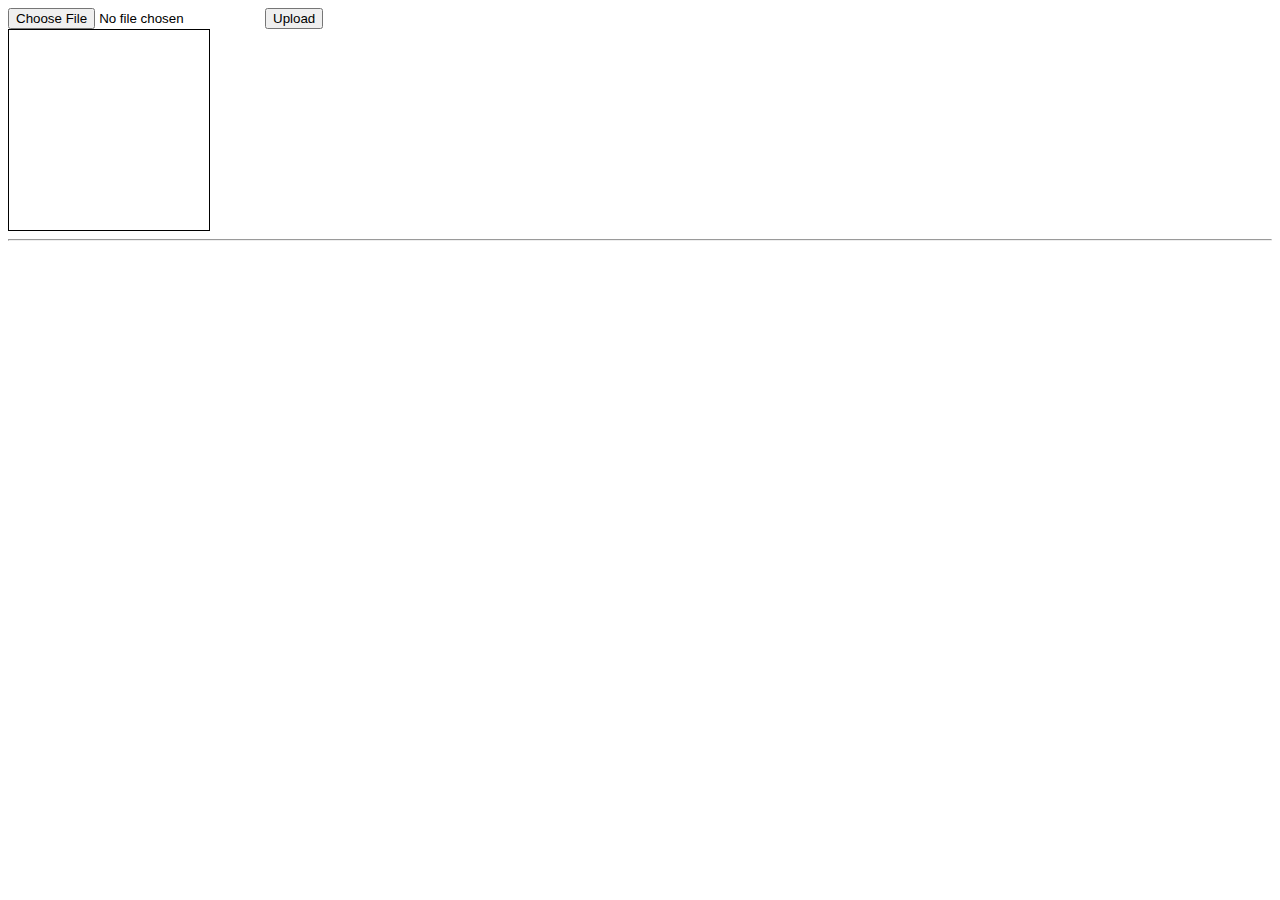
<file: test.html>
<!DOCTYPE html>
<html lang="en">
<head>
    <meta charset="UTF-8">
    <meta http-equiv="X-UA-Compatible" content="IE=edge">
    <meta name="viewport" content="width=device-width, initial-scale=1.0">
    <title>Document</title>
</head>
<body>

    <input type="file" id="fileUpload" />
    <input type="button" id="upload" value="Upload" onclick="Upload()" />
    <div id='droptarget' style="width: 200px; height: 200px; border:1px solid black"></div>
    <hr />
    <div id="dvCSV">
    </div>
        <script type="text/javascript">
        function Upload() {
            var fileUpload = document.getElementById("fileUpload");
            var regex = /^([a-zA-Z0-9\s_\\.\-:])+(.csv|.txt)$/;
            if (regex.test(fileUpload.value.toLowerCase())) {
                if (typeof (FileReader) != "undefined") {
                    var reader = new FileReader();
                    reader.onload = function (e) {
                        var table = document.createElement("table");
                        var rows = e.target.result.split("\n");
                        for (var i = 0; i < rows.length; i++) {
                            var cells = rows[i].split(",");
                            if (cells.length > 1) {
                                var row = table.insertRow(-1);
                                for (var j = 0; j < cells.length; j++) {
                                    var cell = row.insertCell(-1);
                                    cell.innerHTML = cells[j];
                                }
                            }
                        }
                        var dvCSV = document.getElementById("dvCSV");
                        dvCSV.innerHTML = "";
                        dvCSV.appendChild(table);
                    }
                    reader.readAsText(fileUpload.files[0]);
                } else {
                    alert("This browser does not support HTML5.");
                }
            } else {
                alert("Please upload a valid CSV file.");
            }
        }
        var droptarget = document.getElementById('droptarget')
    droptarget.addEventListener('drop', function (event) {
        event.preventDefault(); //禁止浏览器默认行为，浏览器默认会直接打开显示
        if (event.type === 'drop') {
            //获取文件信息，同File对象相同
            var files = event.dataTransfer.files;
            console.log(files.length)
            console.log(
                `文件名称:${files[0].name},文件类型:${files[0].type},文件大小:${files[0].size} bytes`
            )
        }
    })
    droptarget.addEventListener('dragenter', function (event) {
        //禁止浏览器默认行为，浏览器默认会直接打开显示
        event.preventDefault();
    })
    droptarget.addEventListener('dragover', function (event) {
        //禁止浏览器默认行为，浏览器默认会直接打开显示
        event.preventDefault();
    })


    </script>
</body>
</html>
</file>
